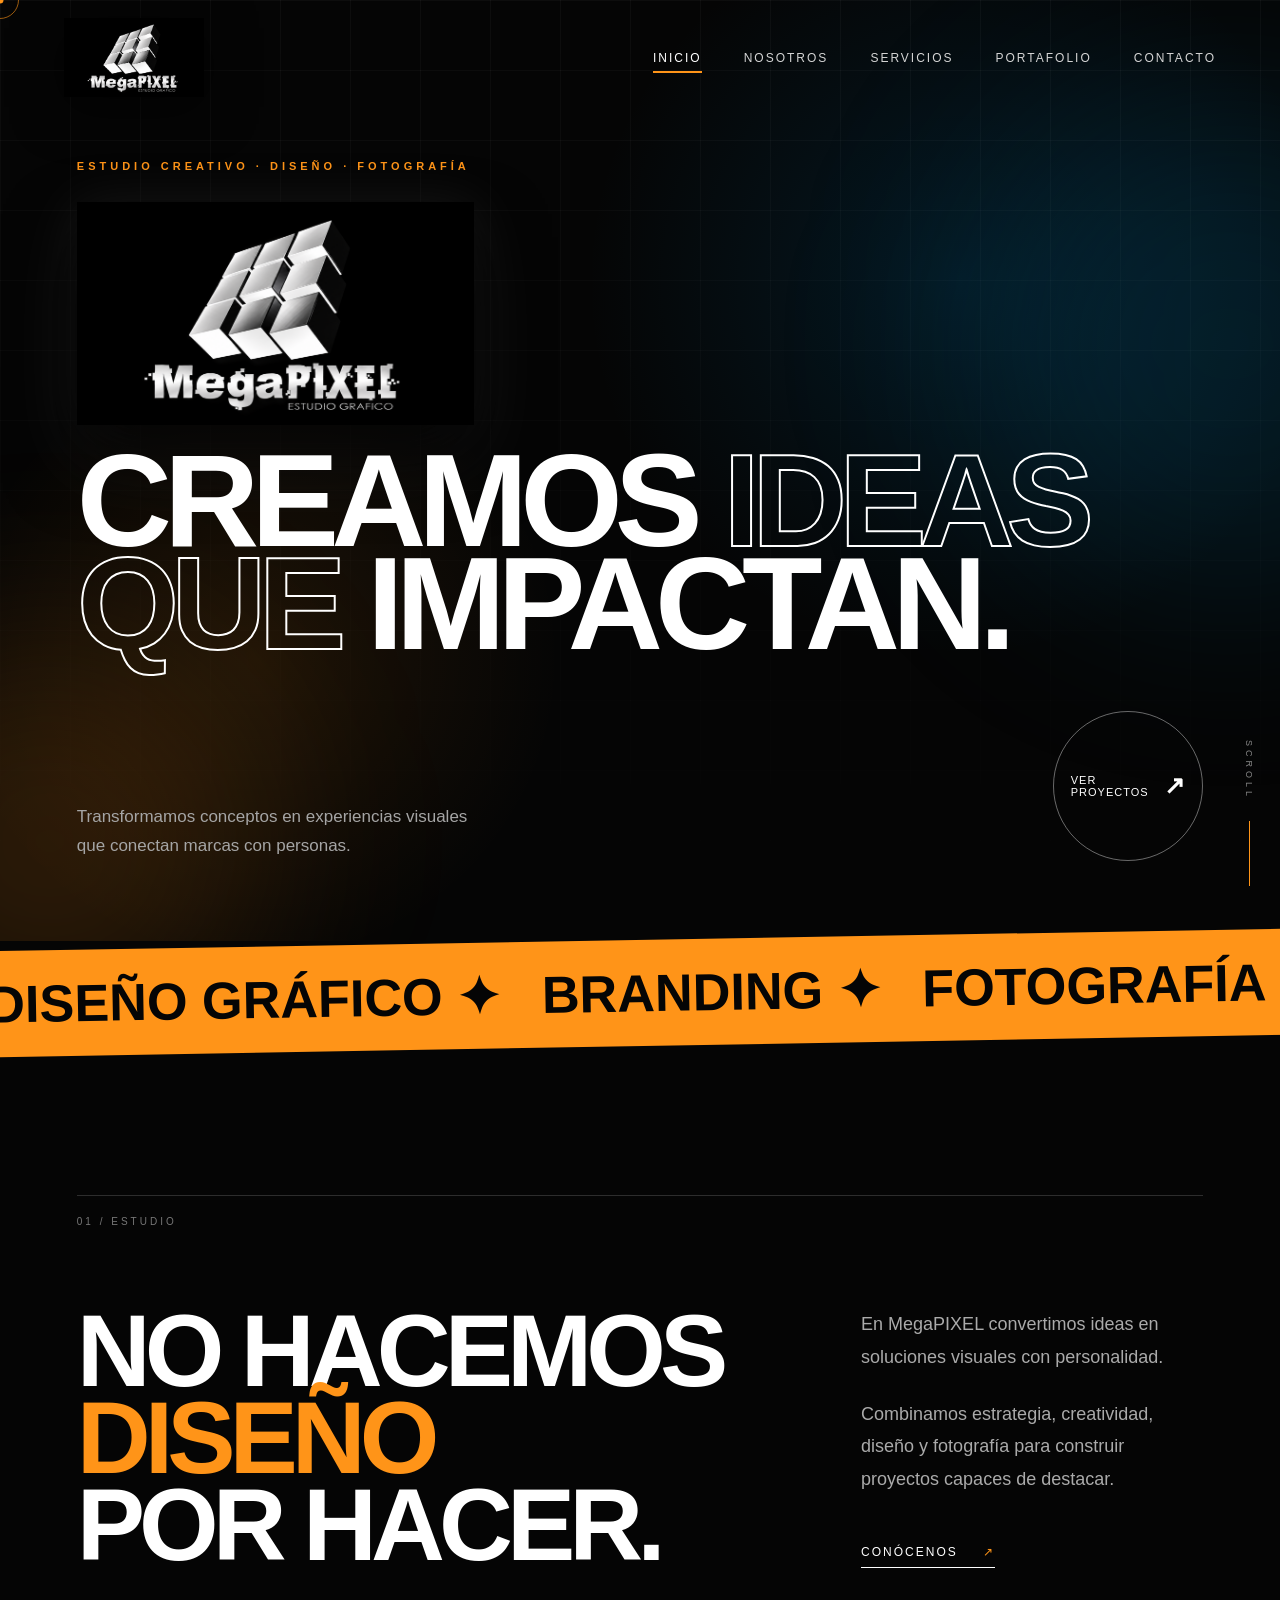
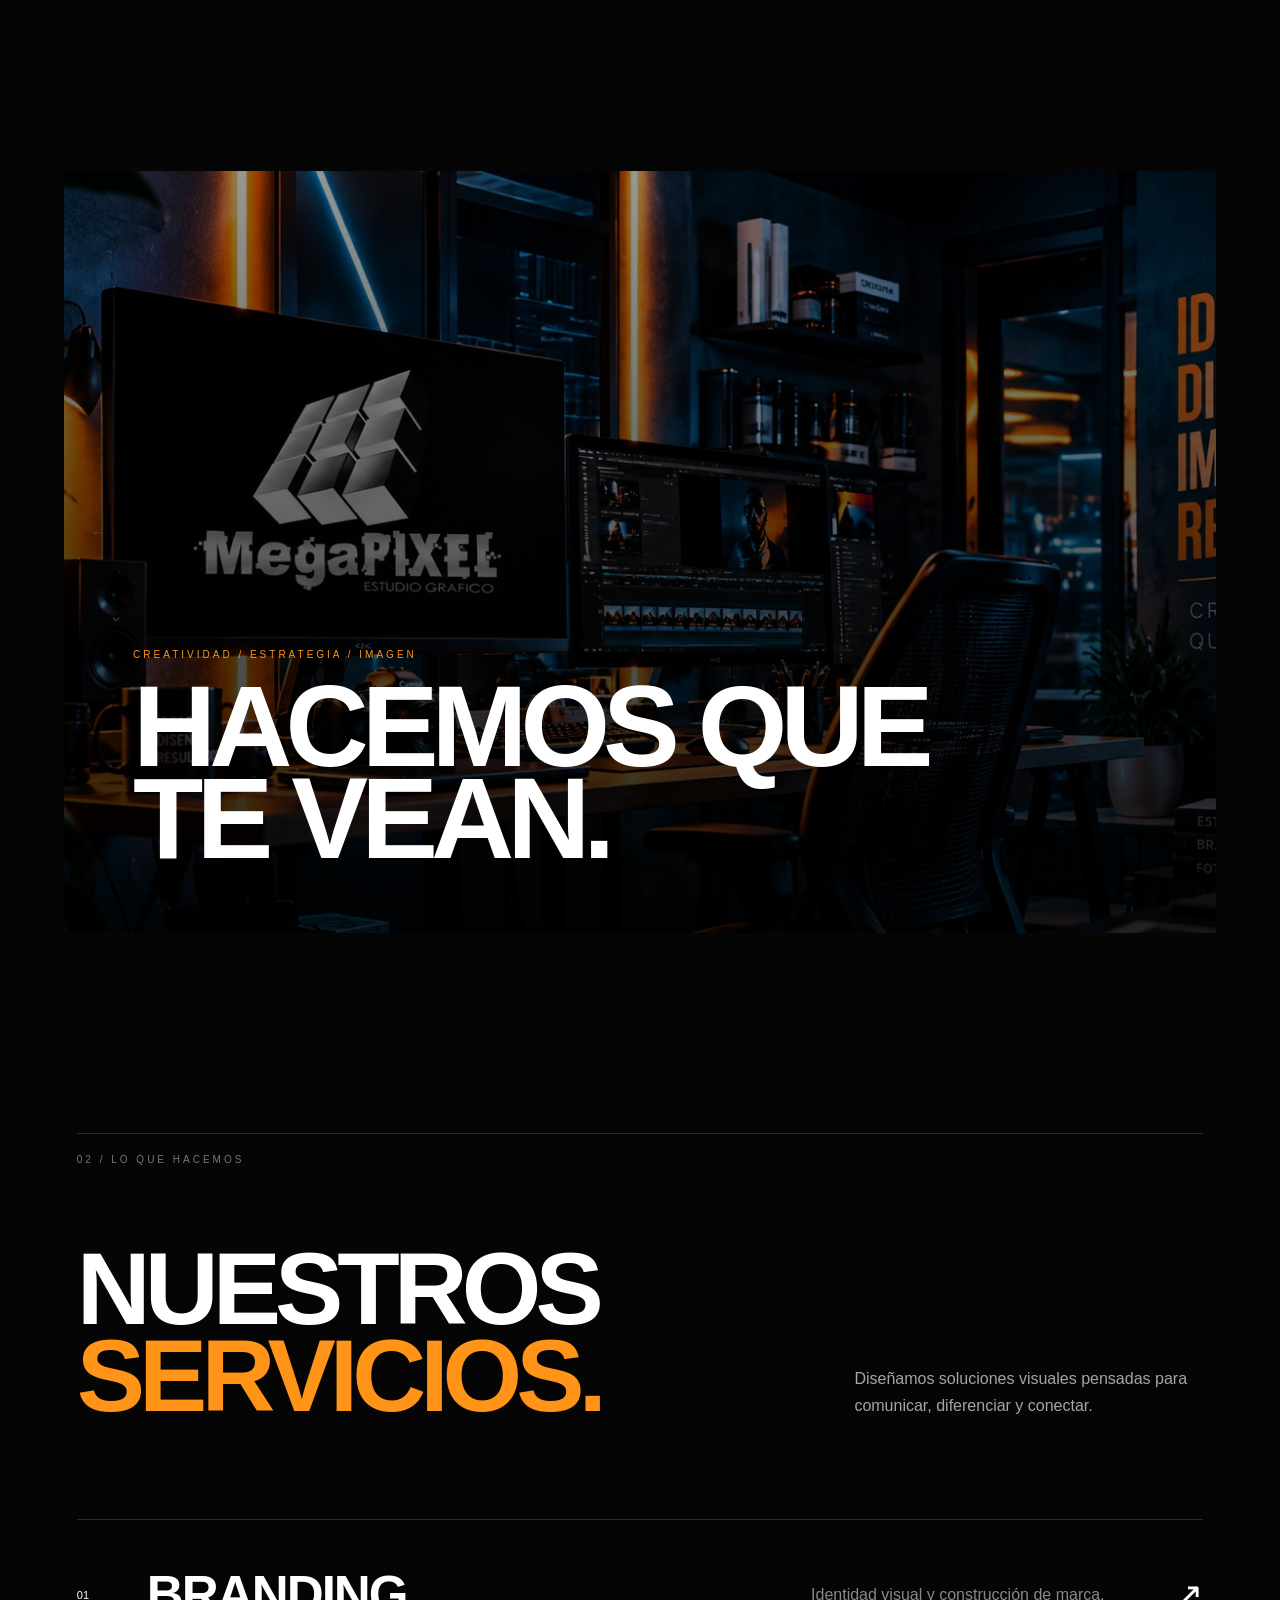
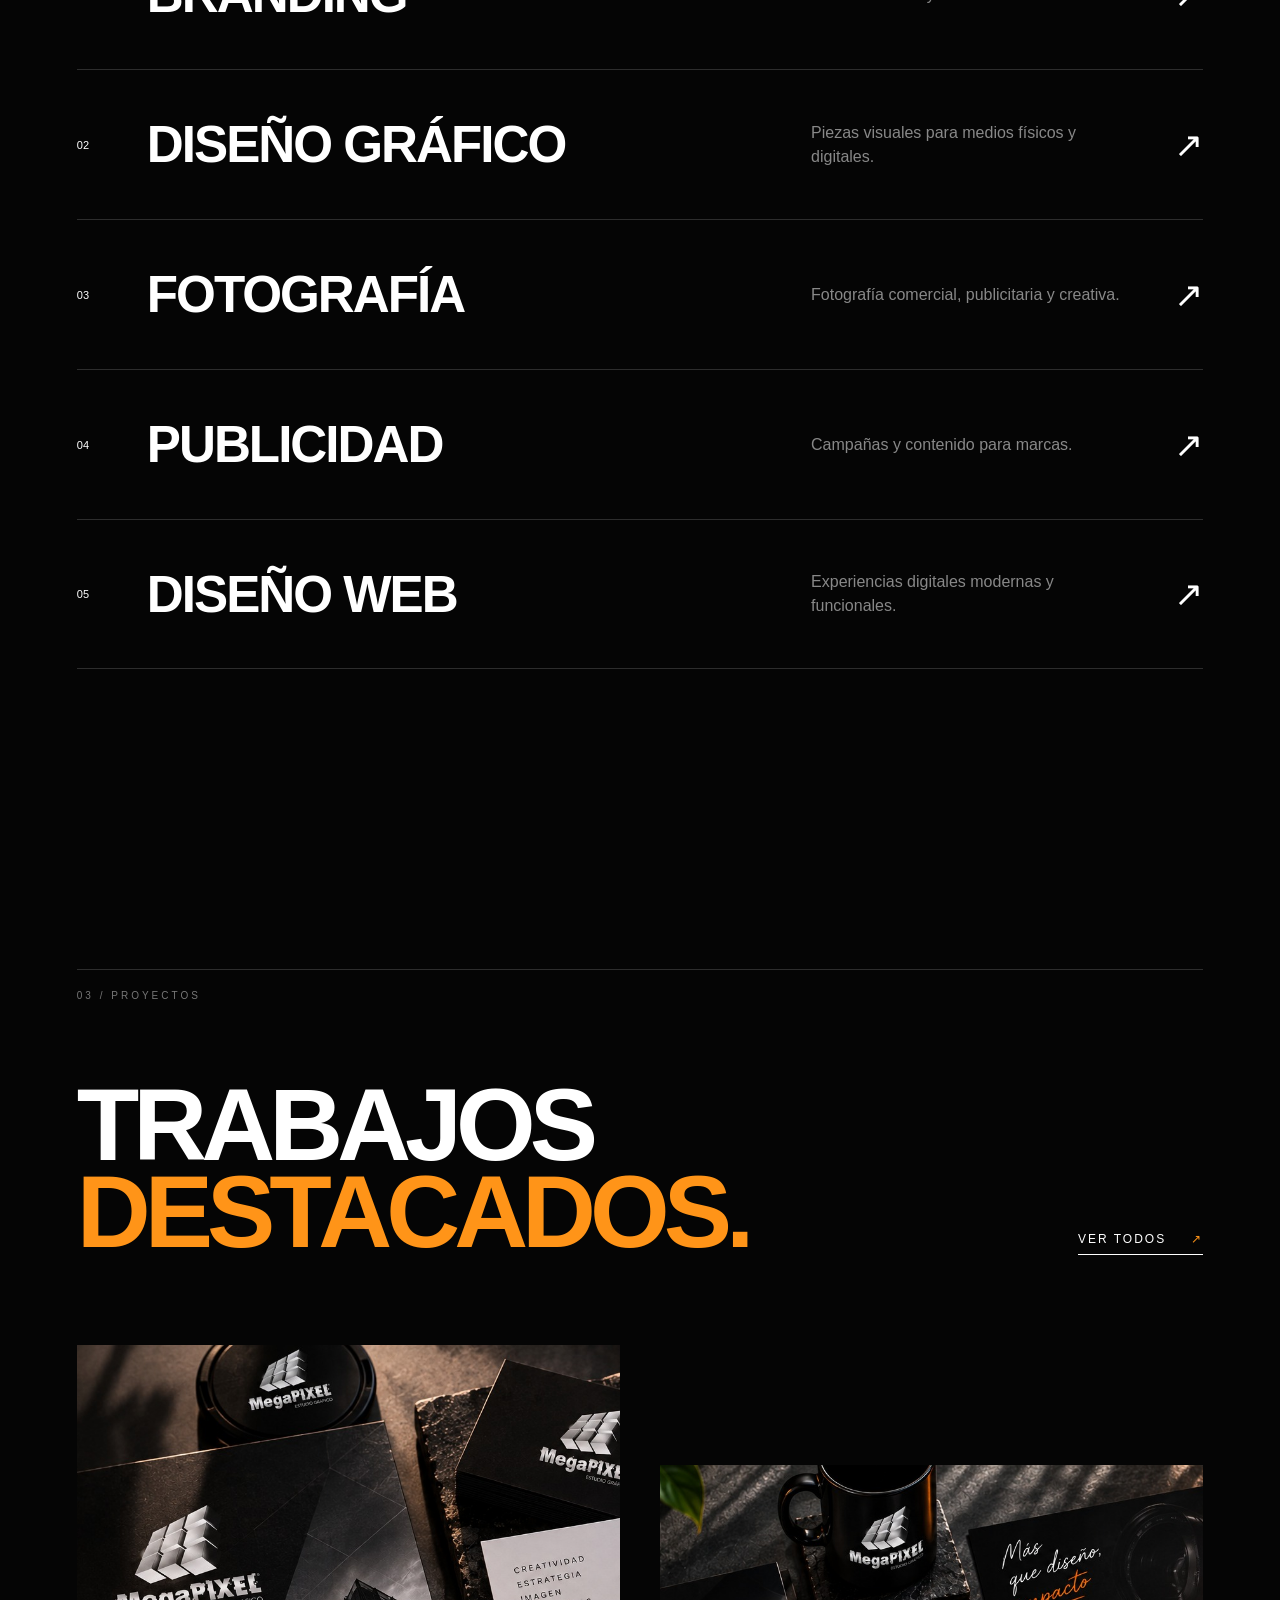
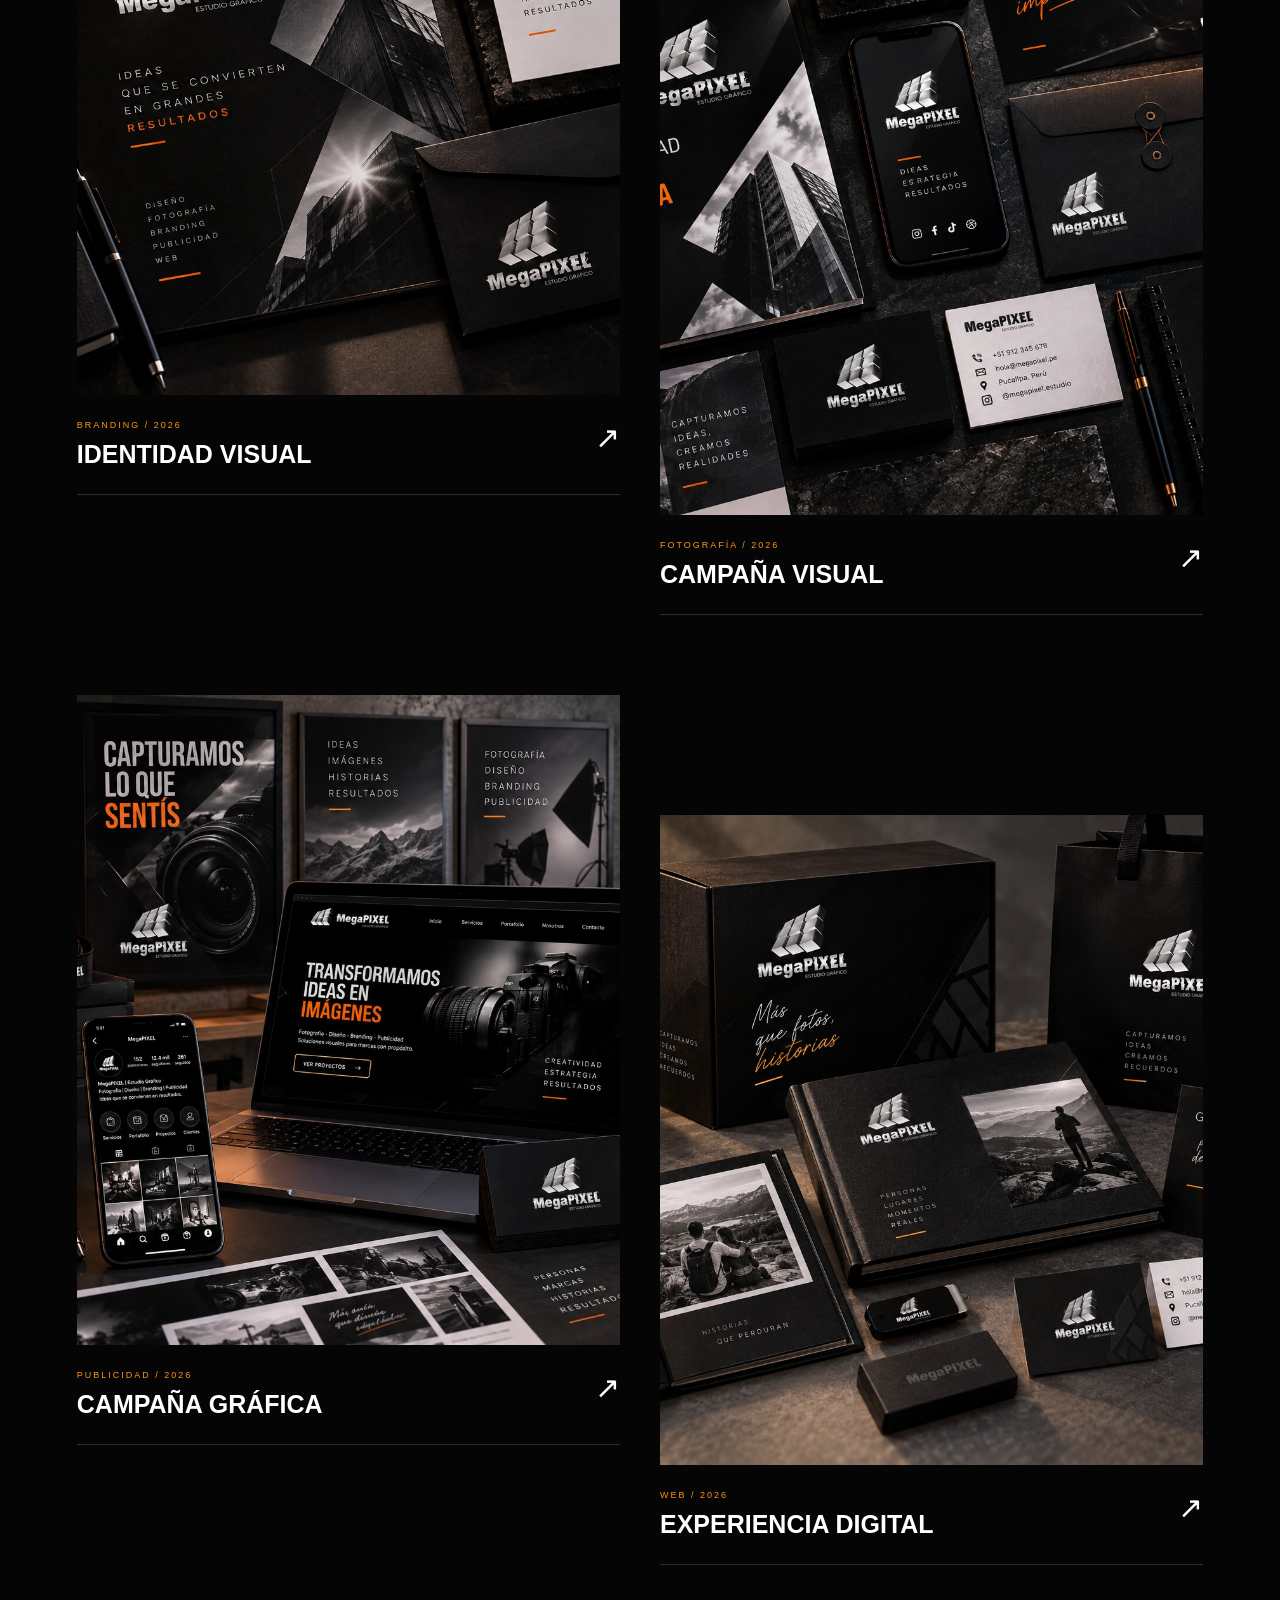
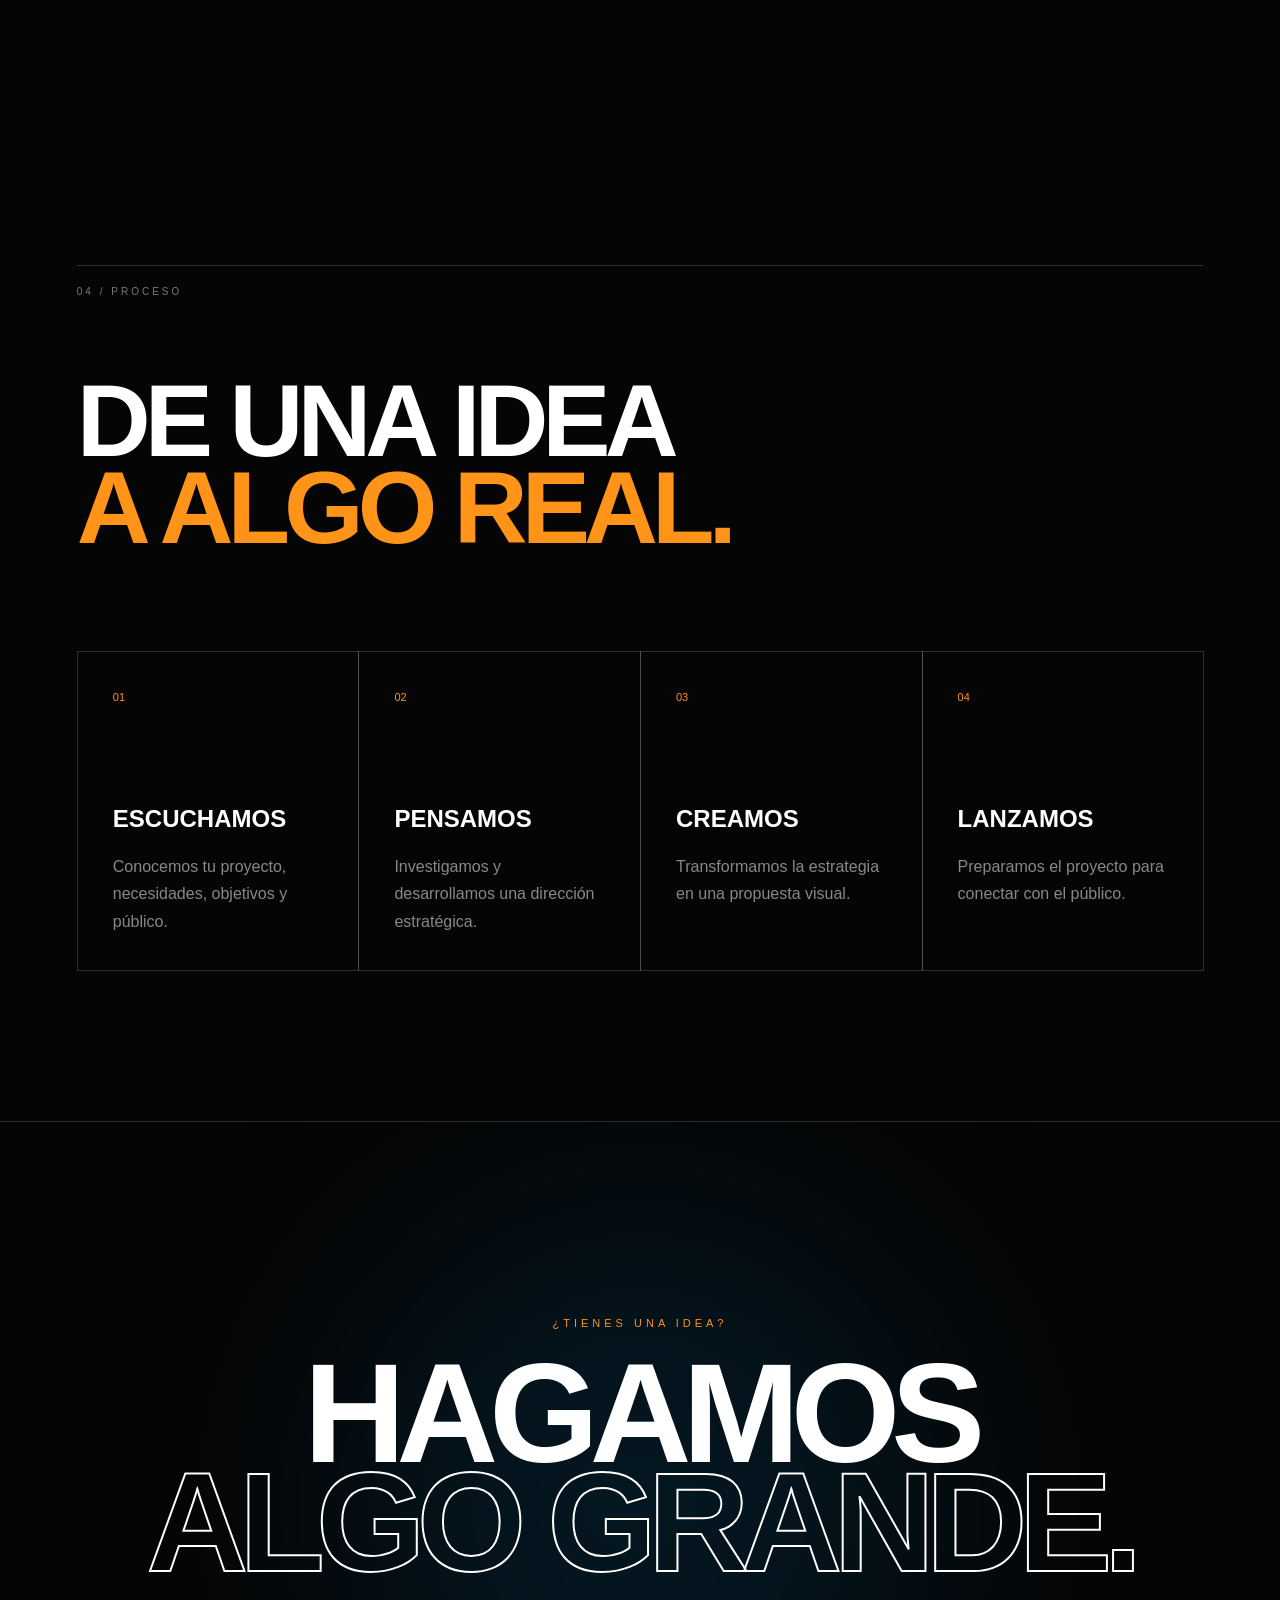
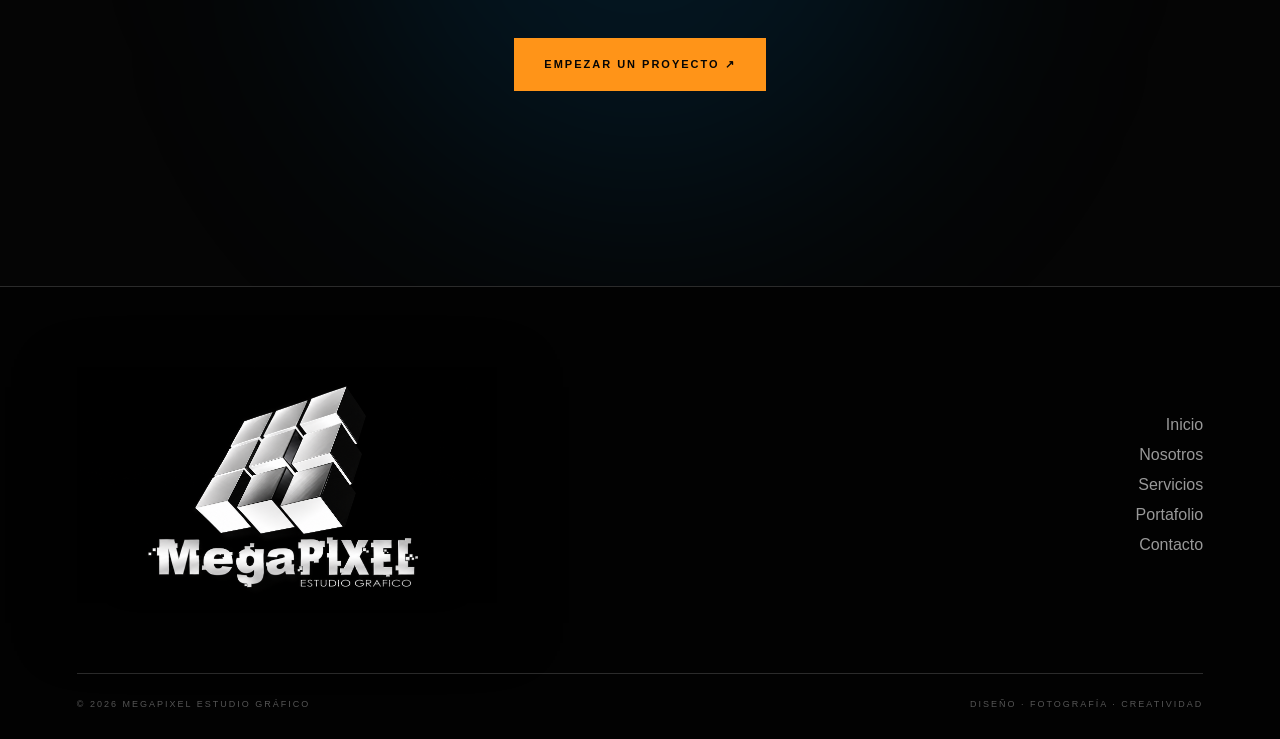
<file: index.html>
<!DOCTYPE html>
<html lang="es">

<head>
    <meta charset="UTF-8">

    <meta name="viewport"
          content="width=device-width, initial-scale=1.0">

    <meta name="description"
          content="MegaPIXEL Estudio Gráfico - Diseño, fotografía, branding y publicidad.">

    <title>MegaPIXEL | Estudio Gráfico</title>

    <link rel="stylesheet" href="style.css">

    <link rel="stylesheet" href="responsive.css">

</head>
<body>

    <!-- ==============================
         CURSOR PERSONALIZADO
    =============================== -->

    <div class="cursor"></div>
    <div class="cursor-follow"></div>


    <!-- ==============================
         HEADER
    =============================== -->

    <header class="header" id="header">

        <a href="index.html" class="header-logo">
            <img
                src="img/logo-megapixel.png"
                alt="MegaPIXEL Estudio Gráfico">
        </a>

        <nav class="nav" id="nav">

            <a href="index.html" class="active">Inicio</a>
            <a href="nosotros.html">Nosotros</a>
            <a href="servicios.html">Servicios</a>
            <a href="portafolio.html">Portafolio</a>
            <a href="contacto.html">Contacto</a>

        </nav>

        <button
            class="menu-btn"
            id="menuBtn"
            aria-label="Abrir menú">

            <span></span>
            <span></span>

        </button>

    </header>


    <!-- ==============================
         HERO
    =============================== -->

    <main>

        <section class="hero">

            <div class="hero-glow glow-orange"></div>
            <div class="hero-glow glow-blue"></div>

            <div class="hero-grid"></div>

            <div class="hero-content">

                <p class="eyebrow reveal">
                    ESTUDIO CREATIVO · DISEÑO · FOTOGRAFÍA
                </p>

                <div class="hero-logo reveal">

                    <img
                        src="img/logo-megapixel.png"
                        alt="MegaPIXEL">

                </div>

                <h1 class="hero-title reveal">

                    CREAMOS

                    <span>
                        IDEAS QUE
                    </span>

                    IMPACTAN.

                </h1>

                <div class="hero-bottom reveal">

                    <p>
                        Transformamos conceptos en experiencias visuales
                        que conectan marcas con personas.
                    </p>

                    <a
                        href="portafolio.html"
                        class="circle-button">

                        <span>
                            VER<br>
                            PROYECTOS
                        </span>

                        <strong>↗</strong>

                    </a>

                </div>

            </div>

            <div class="scroll-text">
                SCROLL
                <span></span>
            </div>

        </section>


        <!-- ==============================
             MARQUESINA
        =============================== -->

        <section class="marquee">

            <div class="marquee-track">

                <span>DISEÑO GRÁFICO ✦</span>
                <span>BRANDING ✦</span>
                <span>FOTOGRAFÍA ✦</span>
                <span>PUBLICIDAD ✦</span>
                <span>DISEÑO WEB ✦</span>

                <span>DISEÑO GRÁFICO ✦</span>
                <span>BRANDING ✦</span>
                <span>FOTOGRAFÍA ✦</span>
                <span>PUBLICIDAD ✦</span>
                <span>DISEÑO WEB ✦</span>

            </div>

        </section>


        <!-- ==============================
             PRESENTACIÓN
        =============================== -->

        <section class="intro section">

            <div class="section-number reveal">
                01 / ESTUDIO
            </div>

            <div class="intro-grid">

                <h2 class="big-heading reveal">

                    NO HACEMOS

                    <span>
                        DISEÑO
                    </span>

                    POR HACER.

                </h2>

                <div class="intro-copy reveal">

                    <p>
                        En MegaPIXEL convertimos ideas en soluciones
                        visuales con personalidad.
                    </p>

                    <p>
                        Combinamos estrategia, creatividad, diseño y
                        fotografía para construir proyectos capaces
                        de destacar.
                    </p>

                    <a
                        href="nosotros.html"
                        class="text-link">

                        CONÓCENOS
                        <span>↗</span>

                    </a>

                </div>

            </div>

        </section>


        <!-- ==============================
             IMAGEN GRANDE
        =============================== -->

        <section class="feature-image reveal">

            <img
                src="img/hero.hero.jpg"
                alt="MegaPIXEL Estudio Creativo">

            <div class="feature-overlay">

                <p>
                    CREATIVIDAD / ESTRATEGIA / IMAGEN
                </p>

                <h2>
                    HACEMOS QUE
                    <br>
                    TE VEAN.
                </h2>

            </div>

        </section>


        <!-- ==============================
             SERVICIOS
        =============================== -->

        <section class="services section">

            <div class="section-number reveal">
                02 / LO QUE HACEMOS
            </div>

            <div class="services-heading">

                <h2 class="big-heading reveal">
                    NUESTROS
                    <span>SERVICIOS.</span>
                </h2>

                <p class="reveal">
                    Diseñamos soluciones visuales pensadas
                    para comunicar, diferenciar y conectar.
                </p>

            </div>


            <div class="service-list">

                <a
                    href="servicios.html"
                    class="service-row reveal">

                    <span class="service-number">
                        01
                    </span>

                    <h3>
                        BRANDING
                    </h3>

                    <p>
                        Identidad visual y construcción de marca.
                    </p>

                    <span class="arrow">
                        ↗
                    </span>

                </a>


                <a
                    href="servicios.html"
                    class="service-row reveal">

                    <span class="service-number">
                        02
                    </span>

                    <h3>
                        DISEÑO GRÁFICO
                    </h3>

                    <p>
                        Piezas visuales para medios físicos y digitales.
                    </p>

                    <span class="arrow">
                        ↗
                    </span>

                </a>


                <a
                    href="servicios.html"
                    class="service-row reveal">

                    <span class="service-number">
                        03
                    </span>

                    <h3>
                        FOTOGRAFÍA
                    </h3>

                    <p>
                        Fotografía comercial, publicitaria y creativa.
                    </p>

                    <span class="arrow">
                        ↗
                    </span>

                </a>


                <a
                    href="servicios.html"
                    class="service-row reveal">

                    <span class="service-number">
                        04
                    </span>

                    <h3>
                        PUBLICIDAD
                    </h3>

                    <p>
                        Campañas y contenido para marcas.
                    </p>

                    <span class="arrow">
                        ↗
                    </span>

                </a>


                <a
                    href="servicios.html"
                    class="service-row reveal">

                    <span class="service-number">
                        05
                    </span>

                    <h3>
                        DISEÑO WEB
                    </h3>

                    <p>
                        Experiencias digitales modernas y funcionales.
                    </p>

                    <span class="arrow">
                        ↗
                    </span>

                </a>

            </div>

        </section>


        <!-- ==============================
             PORTAFOLIO
        =============================== -->

        <section class="projects section">

            <div class="section-number reveal">
                03 / PROYECTOS
            </div>

            <div class="projects-header">

                <h2 class="big-heading reveal">

                    TRABAJOS

                    <span>
                        DESTACADOS.
                    </span>

                </h2>

                <a
                    href="portafolio.html"
                    class="text-link reveal">

                    VER TODOS
                    <span>↗</span>

                </a>

            </div>


            <div class="project-grid">

                <article class="project-card reveal">

                    <a href="portafolio.html">

                        <div class="project-image">

                            <img
                                src="img/portafolio.proyecto-01.jpg"
                                alt="Proyecto de branding">

                        </div>

                        <div class="project-info">

                            <div>
                                <p>BRANDING / 2026</p>
                                <h3>IDENTIDAD VISUAL</h3>
                            </div>

                            <span>↗</span>

                        </div>

                    </a>

                </article>


                <article class="project-card project-down reveal">

                    <a href="portafolio.html">

                        <div class="project-image">

                            <img
                                src="img/portafolio.proyecto-02.jpg"
                                alt="Proyecto fotográfico">

                        </div>

                        <div class="project-info">

                            <div>
                                <p>FOTOGRAFÍA / 2026</p>
                                <h3>CAMPAÑA VISUAL</h3>
                            </div>

                            <span>↗</span>

                        </div>

                    </a>

                </article>


                <article class="project-card reveal">

                    <a href="portafolio.html">

                        <div class="project-image">

                            <img
                                src="img/portafolio.proyecto-03.jpg"
                                alt="Diseño publicitario">

                        </div>

                        <div class="project-info">

                            <div>
                                <p>PUBLICIDAD / 2026</p>
                                <h3>CAMPAÑA GRÁFICA</h3>
                            </div>

                            <span>↗</span>

                        </div>

                    </a>

                </article>


                <article class="project-card project-down reveal">

                    <a href="portafolio.html">

                        <div class="project-image">

                            <img
                                src="img/portafolio.proyecto-04.jpg"
                                alt="Diseño web">

                        </div>

                        <div class="project-info">

                            <div>
                                <p>WEB / 2026</p>
                                <h3>EXPERIENCIA DIGITAL</h3>
                            </div>

                            <span>↗</span>

                        </div>

                    </a>

                </article>

            </div>

        </section>


        <!-- ==============================
             PROCESO
        =============================== -->

        <section class="process section">

            <div class="section-number reveal">
                04 / PROCESO
            </div>

            <h2 class="big-heading reveal">

                DE UNA IDEA

                <span>
                    A ALGO REAL.
                </span>

            </h2>


            <div class="process-grid">

                <article class="process-item reveal">

                    <span>01</span>

                    <h3>
                        ESCUCHAMOS
                    </h3>

                    <p>
                        Conocemos tu proyecto, necesidades,
                        objetivos y público.
                    </p>

                </article>


                <article class="process-item reveal">

                    <span>02</span>

                    <h3>
                        PENSAMOS
                    </h3>

                    <p>
                        Investigamos y desarrollamos una
                        dirección estratégica.
                    </p>

                </article>


                <article class="process-item reveal">

                    <span>03</span>

                    <h3>
                        CREAMOS
                    </h3>

                    <p>
                        Transformamos la estrategia en una
                        propuesta visual.
                    </p>

                </article>


                <article class="process-item reveal">

                    <span>04</span>

                    <h3>
                        LANZAMOS
                    </h3>

                    <p>
                        Preparamos el proyecto para conectar
                        con el público.
                    </p>

                </article>

            </div>

        </section>


        <!-- ==============================
             CTA
        =============================== -->

        <section class="cta">

            <div class="cta-glow"></div>

            <p class="reveal">
                ¿TIENES UNA IDEA?
            </p>

            <h2 class="reveal">

                HAGAMOS

                <span>
                    ALGO GRANDE.
                </span>

            </h2>

            <a
                href="contacto.html"
                class="cta-button reveal">

                EMPEZAR UN PROYECTO
                <span>↗</span>

            </a>

        </section>

    </main>


    <!-- ==============================
         FOOTER
    =============================== -->

    <footer class="footer">

        <div class="footer-top">

            <a
                href="index.html"
                class="footer-logo">

                <img
                    src="img/logo-megapixel.png"
                    alt="MegaPIXEL">

            </a>


            <div class="footer-menu">

                <a href="index.html">
                    Inicio
                </a>

                <a href="nosotros.html">
                    Nosotros
                </a>

                <a href="servicios.html">
                    Servicios
                </a>

                <a href="portafolio.html">
                    Portafolio
                </a>

                <a href="contacto.html">
                    Contacto
                </a>

            </div>

        </div>


        <div class="footer-bottom">

            <p>
                © 2026 MEGAPIXEL ESTUDIO GRÁFICO
            </p>

            <p>
                DISEÑO · FOTOGRAFÍA · CREATIVIDAD
            </p>

        </div>

    </footer>


    <script src="js.script.js"></script>

</body>

</html>
</file>
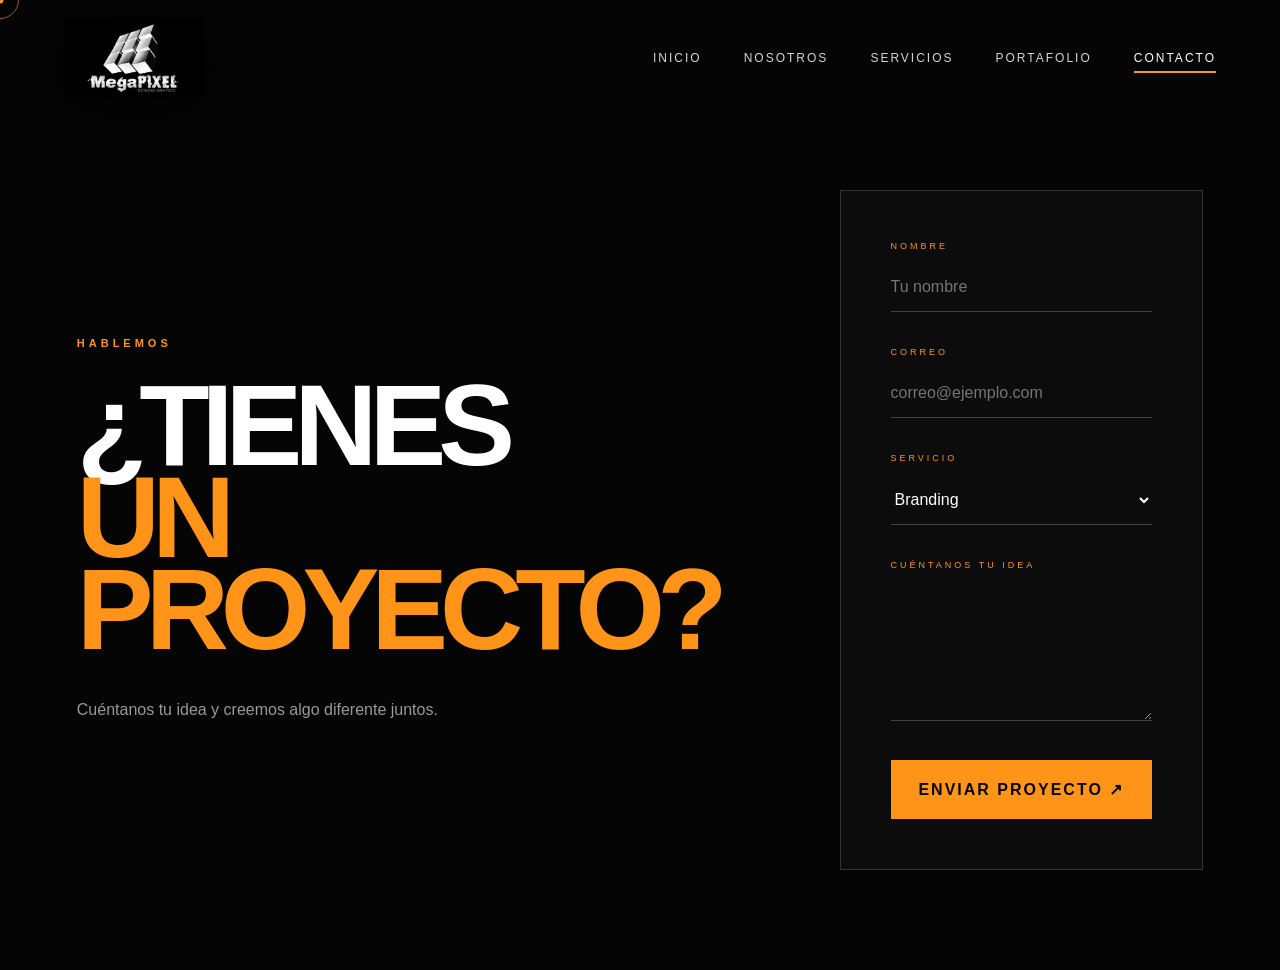
<file: contacto.html>
<!DOCTYPE html>

<html lang="es">

<head>

    <meta charset="UTF-8">

    <meta
        name="viewport"
        content="width=device-width, initial-scale=1.0">

    <title>
        Contacto | MegaPIXEL
    </title>

    <link rel="stylesheet"  href="style.css">

    <link rel="stylesheet" href="responsive.css">

</head>


<body>

    <div class="cursor"></div>
    <div class="cursor-follow"></div>


    <header class="header">

        <a
            href="index.html"
            class="header-logo">

            <img
                src="img/logo-megapixel.png"
                alt="MegaPIXEL">

        </a>


        <nav
            class="nav"
            id="nav">

            <a href="index.html">
                Inicio
            </a>

            <a href="nosotros.html">
                Nosotros
            </a>

            <a href="servicios.html">
                Servicios
            </a>

            <a href="portafolio.html">
                Portafolio
            </a>

            <a
                href="contacto.html"
                class="active">
                Contacto
            </a>

        </nav>


        <button
            class="menu-btn"
            id="menuBtn">

            <span></span>
            <span></span>

        </button>

    </header>


    <main>

        <section class="contact-page">

            <div class="contact-title">

                <p class="eyebrow reveal">
                    HABLEMOS
                </p>

                <h1 class="reveal">

                    ¿TIENES

                    <span>
                        UN PROYECTO?
                    </span>

                </h1>

                <p class="reveal">

                    Cuéntanos tu idea y creemos
                    algo diferente juntos.

                </p>

            </div>


            <form
                class="contact-form reveal"
                id="contactForm">


                <div class="input-group">

                    <label for="nombre">
                        NOMBRE
                    </label>

                    <input
                        type="text"
                        id="nombre"
                        placeholder="Tu nombre"
                        required>

                </div>


                <div class="input-group">

                    <label for="email">
                        CORREO
                    </label>

                    <input
                        type="email"
                        id="email"
                        placeholder="correo@ejemplo.com"
                        required>

                </div>


                <div class="input-group">

                    <label for="servicio">
                        SERVICIO
                    </label>

                    <select id="servicio">

                        <option>
                            Branding
                        </option>

                        <option>
                            Diseño gráfico
                        </option>

                        <option>
                            Fotografía
                        </option>

                        <option>
                            Publicidad
                        </option>

                        <option>
                            Diseño web
                        </option>

                    </select>

                </div>


                <div class="input-group">

                    <label for="mensaje">
                        CUÉNTANOS TU IDEA
                    </label>

                    <textarea
                        id="mensaje"
                        rows="6"
                        placeholder="Escribe sobre tu proyecto..."
                        required>
                    </textarea>

                </div>


                <button
                    type="submit"
                    class="form-button">

                    ENVIAR PROYECTO
                    <span>↗</span>

                </button>

            </form>

        </section>

    </main>


    <script src="js.script.js"></script>

</body>

</html>
</file>
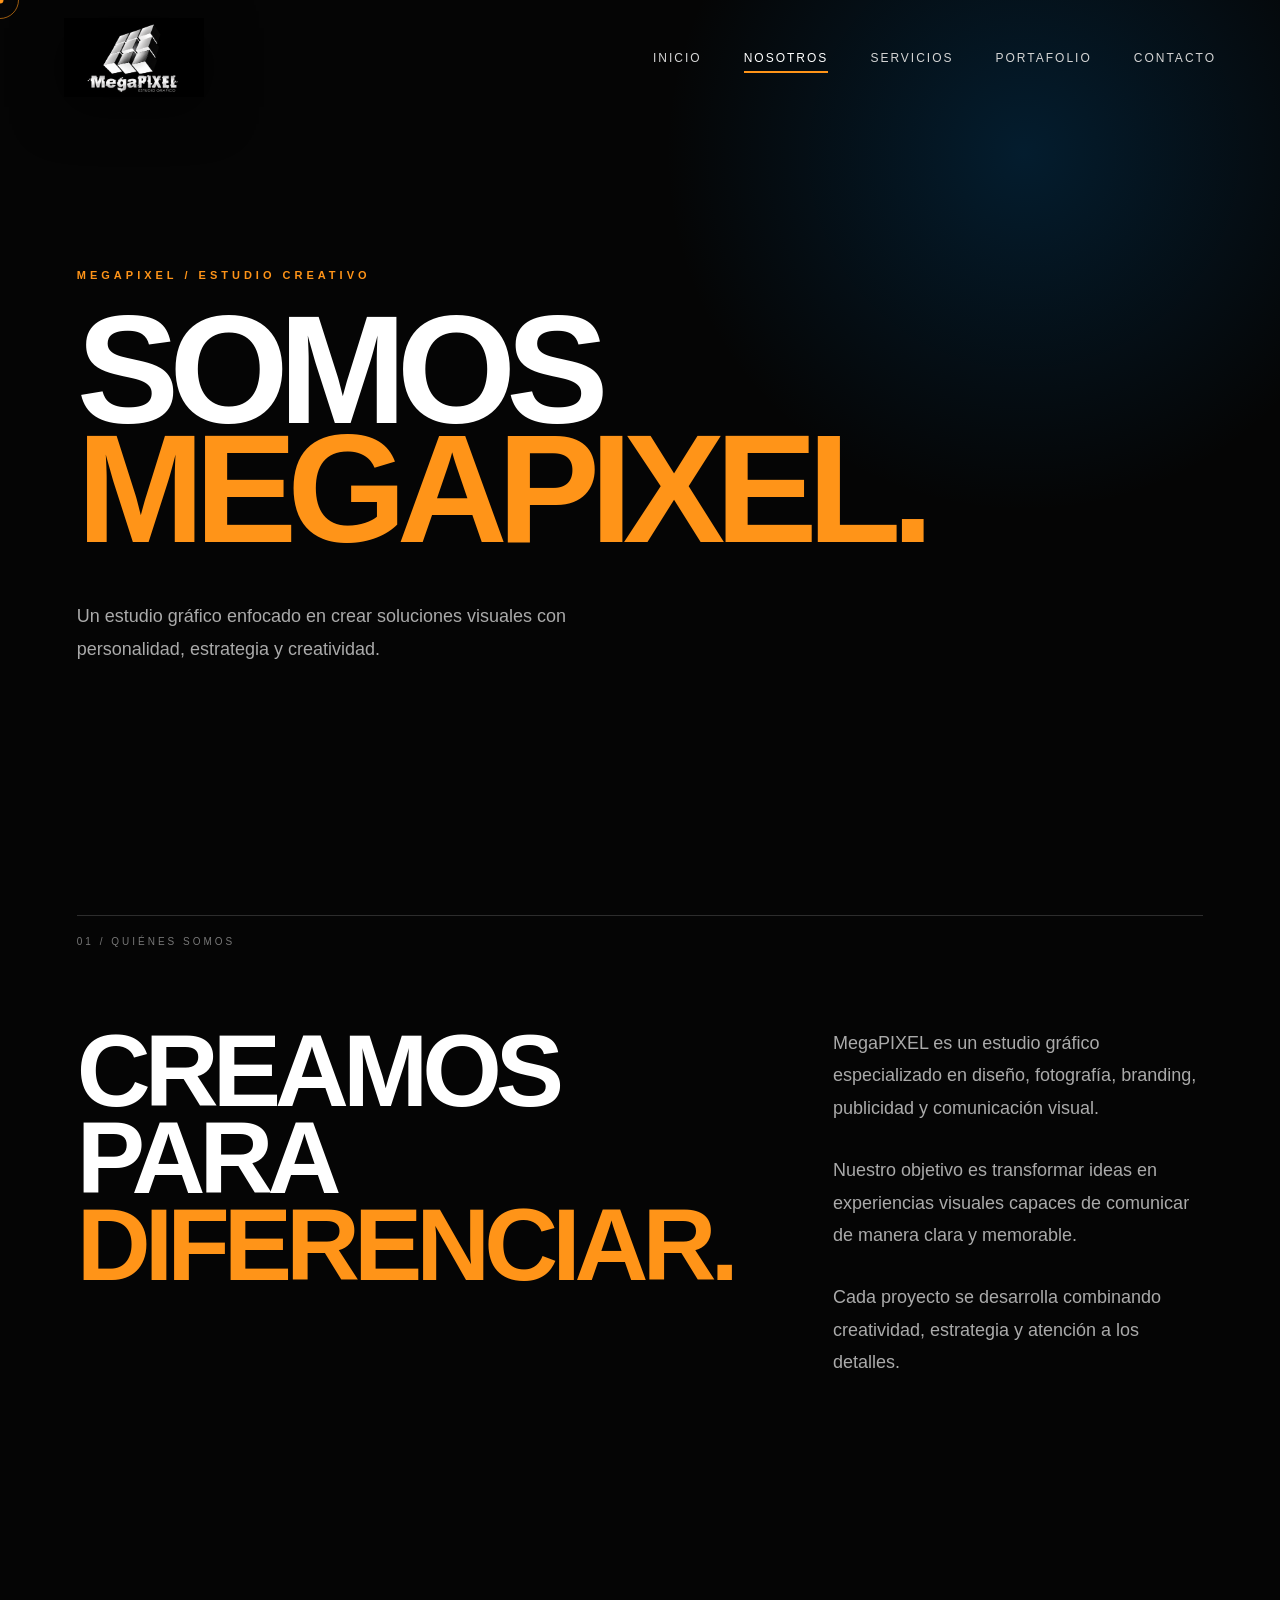
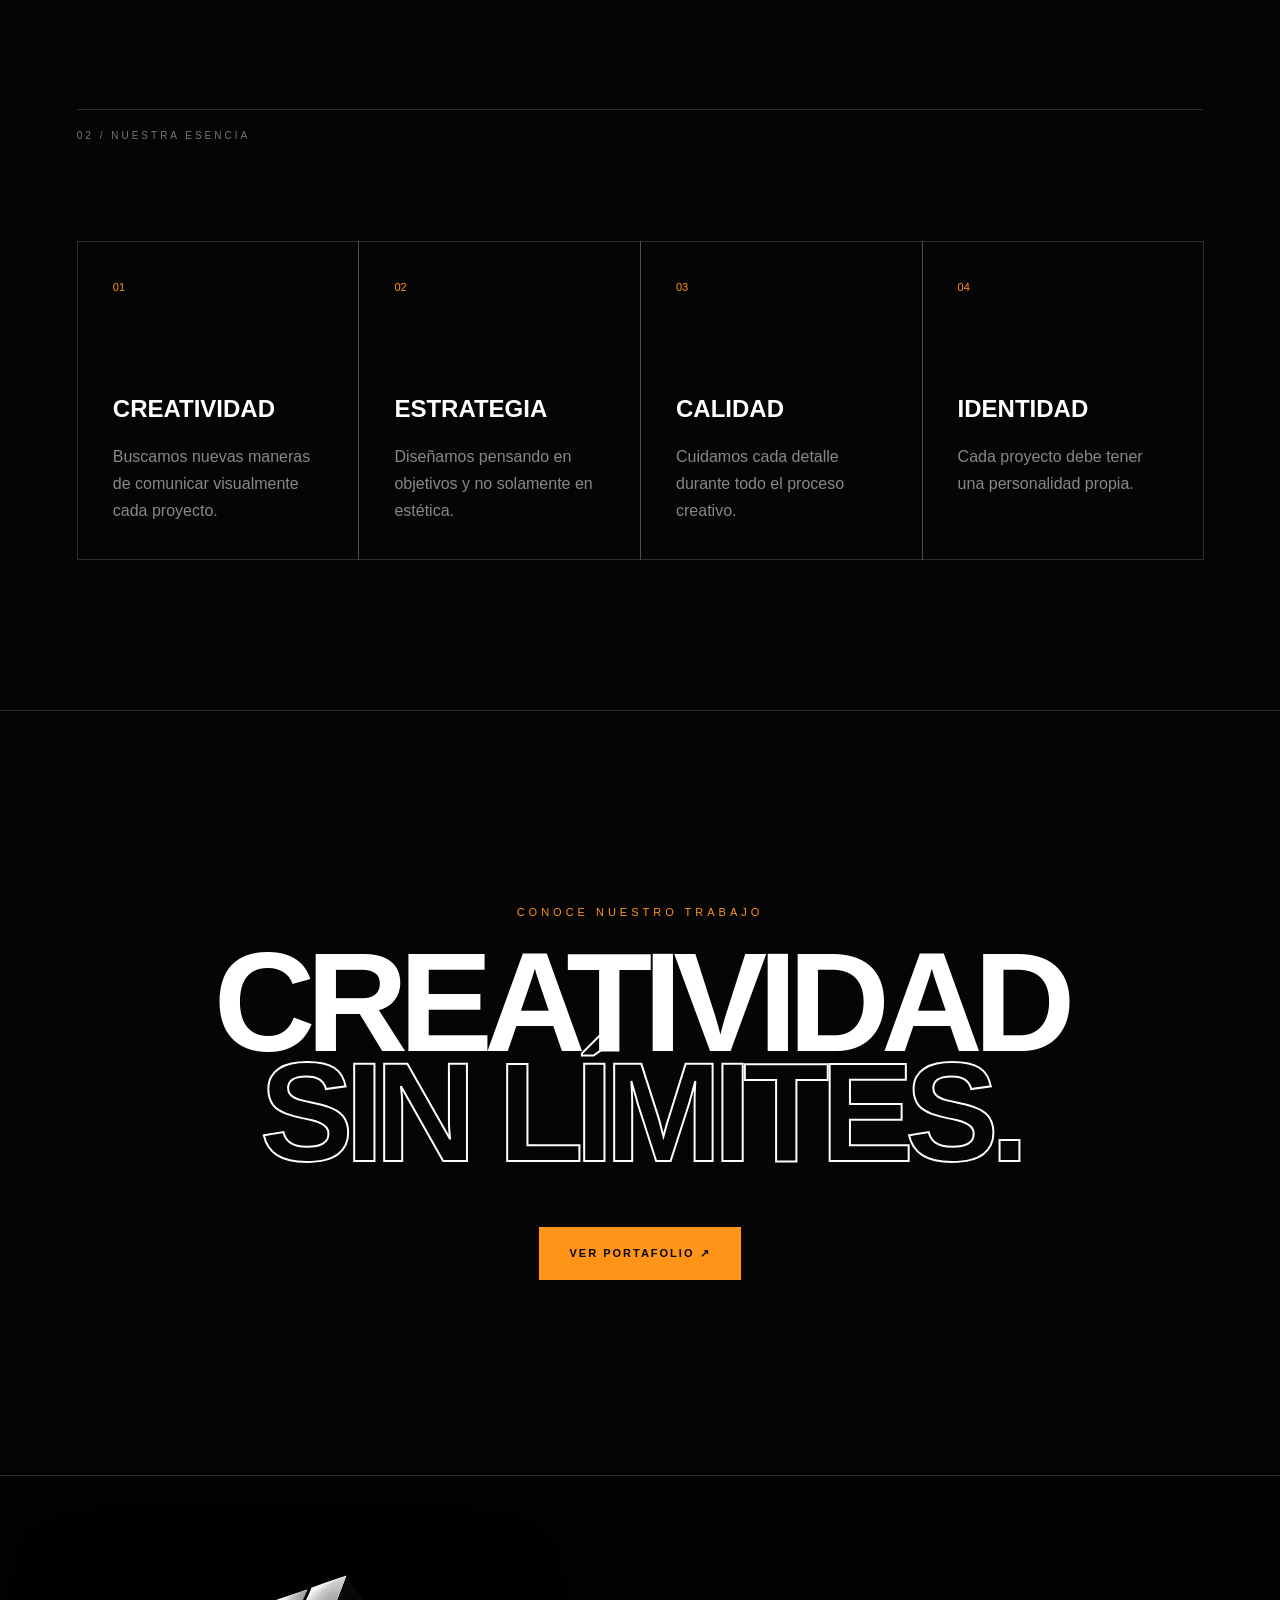
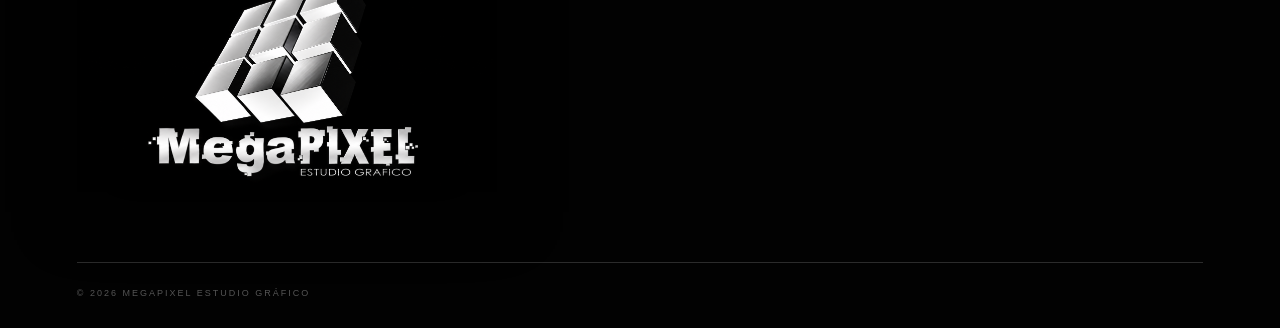
<file: nosotros.html>
<!DOCTYPE html>
<html lang="es">

<head>

    <meta charset="UTF-8">

    <meta
        name="viewport"
        content="width=device-width, initial-scale=1.0">

    <title>
        Nosotros | MegaPIXEL
    </title>

    <link rel="stylesheet" href="style.css">
    <link rel="stylesheet" href="responsive.css">

</head>

<body>

    <div class="cursor"></div>
    <div class="cursor-follow"></div>


    <header class="header">

        <a
            href="index.html"
            class="header-logo">

            <img
                src="img/logo-megapixel.png"
                alt="MegaPIXEL">

        </a>


        <nav class="nav" id="nav">

            <a href="index.html">
                Inicio
            </a>

            <a
                href="nosotros.html"
                class="active">
                Nosotros
            </a>

            <a href="servicios.html">
                Servicios
            </a>

            <a href="portafolio.html">
                Portafolio
            </a>

            <a href="contacto.html">
                Contacto
            </a>

        </nav>


        <button
            class="menu-btn"
            id="menuBtn">

            <span></span>
            <span></span>

        </button>

    </header>


    <main>

        <!-- HERO INTERNO -->

        <section class="page-hero">

            <p class="eyebrow reveal">
                MEGAPIXEL / ESTUDIO CREATIVO
            </p>

            <h1 class="reveal">

                SOMOS

                <span>
                    MEGAPIXEL.
                </span>

            </h1>

            <p class="page-description reveal">

                Un estudio gráfico enfocado en crear
                soluciones visuales con personalidad,
                estrategia y creatividad.

            </p>

        </section>


        <!-- NOSOTROS -->

        <section class="about-section section">

            <div class="section-number reveal">
                01 / QUIÉNES SOMOS
            </div>


            <div class="about-grid">

                <h2 class="big-heading reveal">

                    CREAMOS PARA

                    <span>
                        DIFERENCIAR.
                    </span>

                </h2>


                <div class="about-text reveal">

                    <p>
                        MegaPIXEL es un estudio gráfico
                        especializado en diseño, fotografía,
                        branding, publicidad y comunicación visual.
                    </p>

                    <p>
                        Nuestro objetivo es transformar ideas
                        en experiencias visuales capaces de
                        comunicar de manera clara y memorable.
                    </p>

                    <p>
                        Cada proyecto se desarrolla combinando
                        creatividad, estrategia y atención a
                        los detalles.
                    </p>

                </div>

            </div>

        </section>


        <!-- VALORES -->

        <section class="process section">

            <div class="section-number reveal">
                02 / NUESTRA ESENCIA
            </div>

            <div class="process-grid">

                <article class="process-item reveal">

                    <span>01</span>

                    <h3>
                        CREATIVIDAD
                    </h3>

                    <p>
                        Buscamos nuevas maneras de comunicar
                        visualmente cada proyecto.
                    </p>

                </article>


                <article class="process-item reveal">

                    <span>02</span>

                    <h3>
                        ESTRATEGIA
                    </h3>

                    <p>
                        Diseñamos pensando en objetivos
                        y no solamente en estética.
                    </p>

                </article>


                <article class="process-item reveal">

                    <span>03</span>

                    <h3>
                        CALIDAD
                    </h3>

                    <p>
                        Cuidamos cada detalle durante
                        todo el proceso creativo.
                    </p>

                </article>


                <article class="process-item reveal">

                    <span>04</span>

                    <h3>
                        IDENTIDAD
                    </h3>

                    <p>
                        Cada proyecto debe tener
                        una personalidad propia.
                    </p>

                </article>

            </div>

        </section>


        <section class="cta">

            <p>
                CONOCE NUESTRO TRABAJO
            </p>

            <h2>
                CREATIVIDAD
                <span>SIN LÍMITES.</span>
            </h2>

            <a
                href="portafolio.html"
                class="cta-button">

                VER PORTAFOLIO
                <span>↗</span>

            </a>

        </section>

    </main>


    <footer class="footer">

        <div class="footer-top">

            <a
                href="index.html"
                class="footer-logo">

                <img
                    src="img/logo-megapixel.png"
                    alt="MegaPIXEL">

            </a>

        </div>

        <div class="footer-bottom">

            <p>
                © 2026 MEGAPIXEL ESTUDIO GRÁFICO
            </p>

        </div>

    </footer>


    <script src="js.script.js"></script>

</body>
</html>
</file>
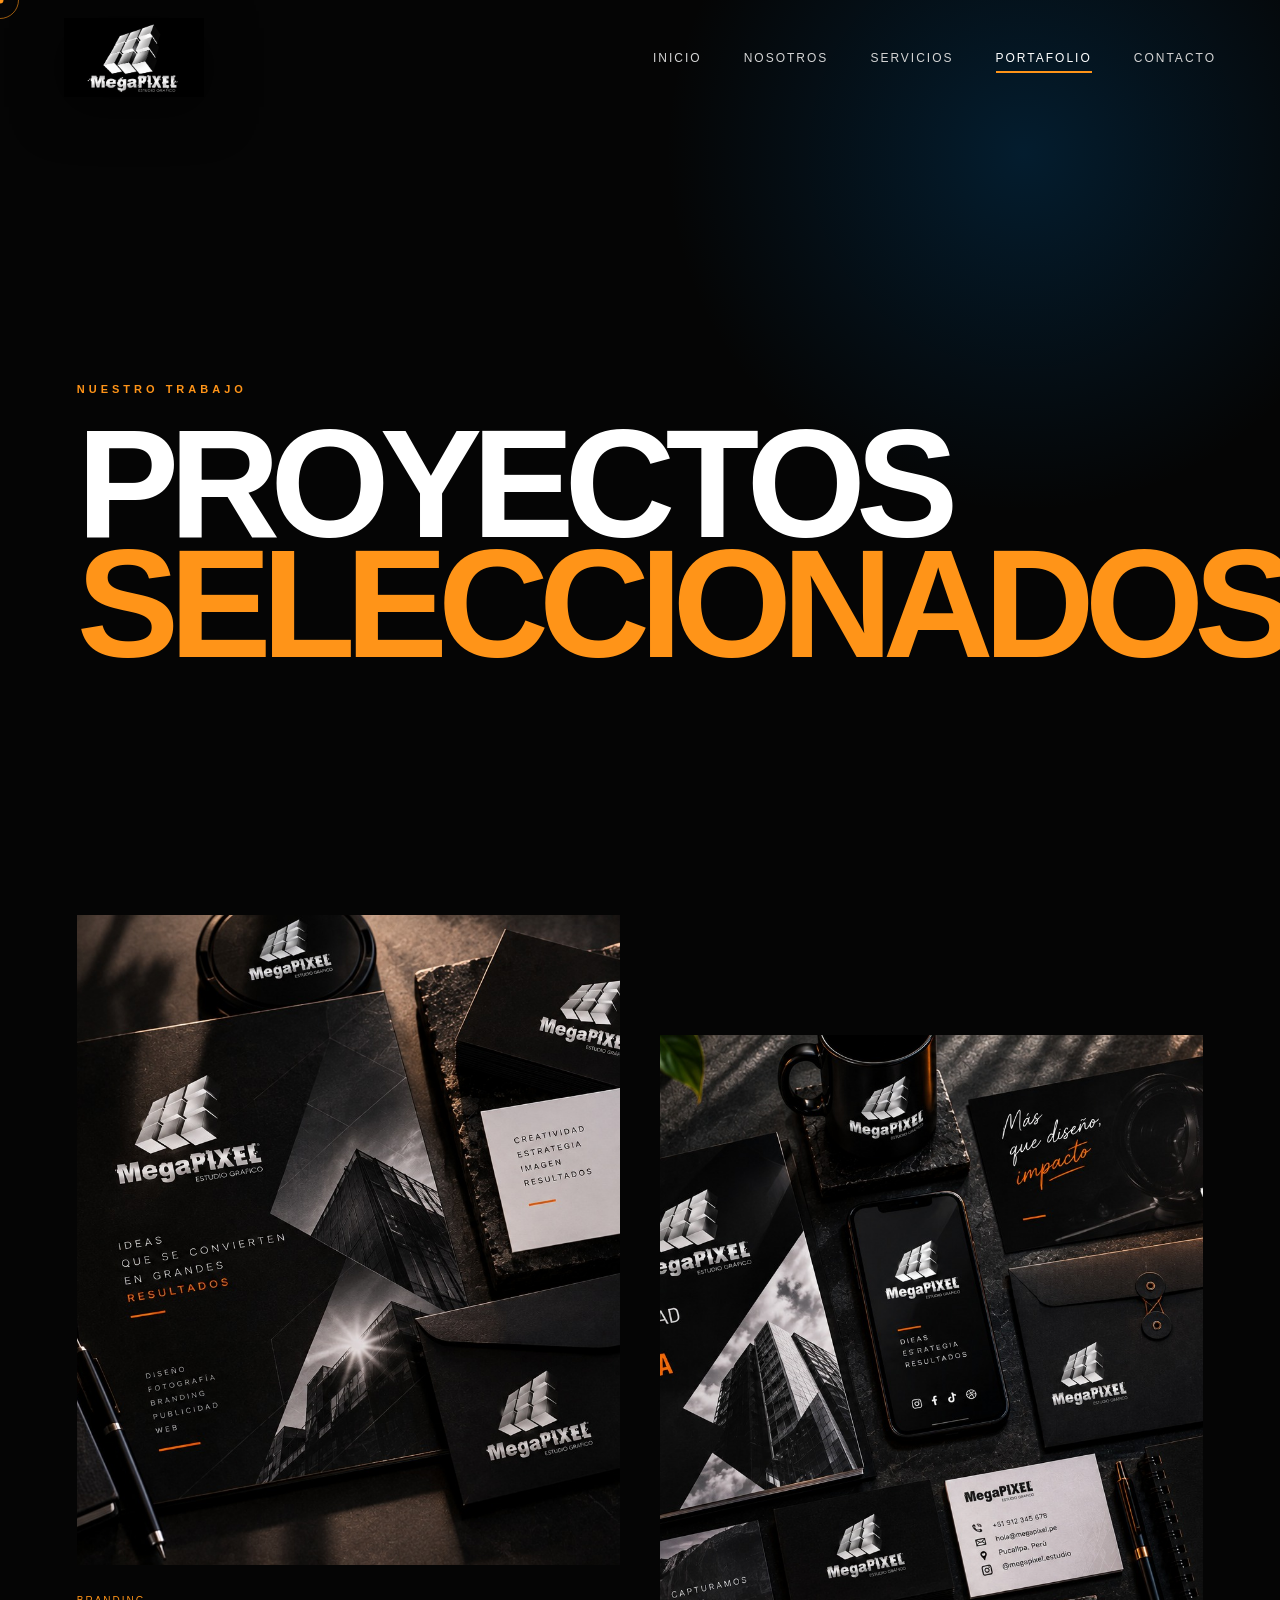
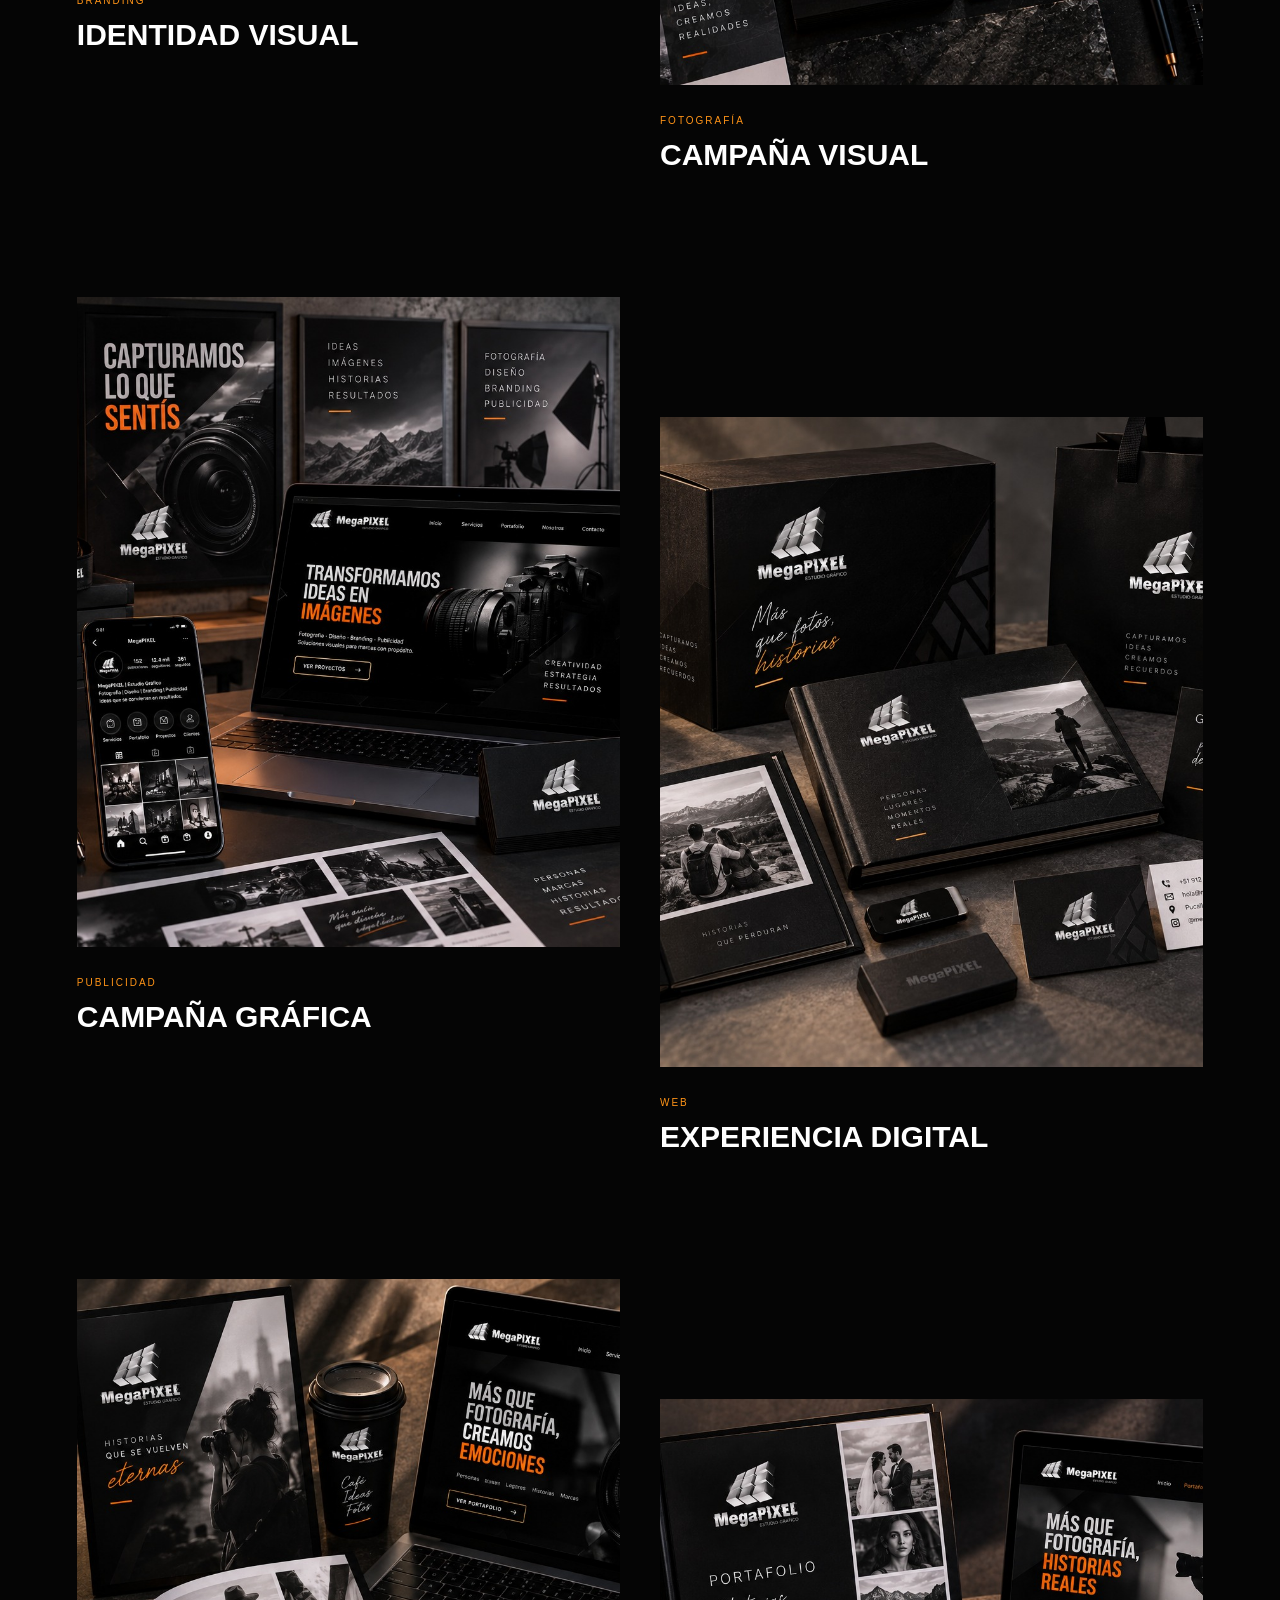
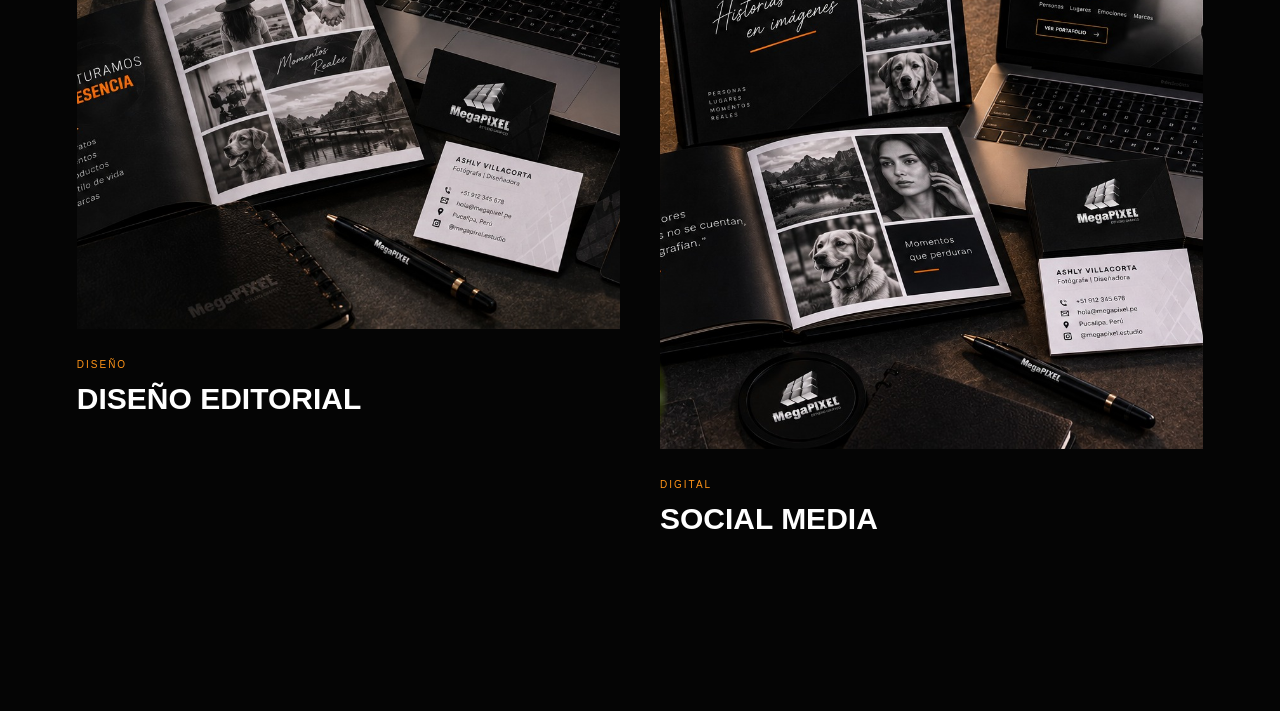
<file: portafolio.html>
<!DOCTYPE html>

<html lang="es">

<head>

    <meta charset="UTF-8">

    <meta
        name="viewport"
        content="width=device-width, initial-scale=1.0">

    <title>
        Portafolio | MegaPIXEL
    </title>

    <link rel="stylesheet"  href="style.css">
    <link rel="stylesheet" href="responsive.css">

</head>


<body>

    <div class="cursor"></div>
    <div class="cursor-follow"></div>


    <header class="header">

        <a
            href="index.html"
            class="header-logo">

            <img
                src="img/logo-megapixel.png"
                alt="MegaPIXEL">

        </a>


        <nav
            class="nav"
            id="nav">

            <a href="index.html">
                Inicio
            </a>

            <a href="nosotros.html">
                Nosotros
            </a>

            <a href="servicios.html">
                Servicios
            </a>

            <a
                href="portafolio.html"
                class="active">
                Portafolio
            </a>

            <a href="contacto.html">
                Contacto
            </a>

        </nav>


        <button
            class="menu-btn"
            id="menuBtn">

            <span></span>
            <span></span>

        </button>

    </header>


    <main>

        <section class="page-hero">

            <p class="eyebrow reveal">
                NUESTRO TRABAJO
            </p>

            <h1 class="reveal">

                PROYECTOS

                <span>
                    SELECCIONADOS.
                </span>

            </h1>

        </section>


        <section class="portfolio-page section">

            <div class="portfolio-grid">


                <article class="portfolio-item reveal">

                    <img
                        src="img/portafolio.proyecto-01.jpg"
                        alt="Proyecto MegaPIXEL">

                    <div>

                        <span>
                            BRANDING
                        </span>

                        <h2>
                            IDENTIDAD VISUAL
                        </h2>

                    </div>

                </article>


                <article class="portfolio-item reveal">

                    <img
                        src="img/portafolio.proyecto-02.jpg"
                        alt="Fotografía MegaPIXEL">

                    <div>

                        <span>
                            FOTOGRAFÍA
                        </span>

                        <h2>
                            CAMPAÑA VISUAL
                        </h2>

                    </div>

                </article>


                <article class="portfolio-item reveal">

                    <img
                        src="img/portafolio.proyecto-03.jpg"
                        alt="Publicidad">

                    <div>

                        <span>
                            PUBLICIDAD
                        </span>

                        <h2>
                            CAMPAÑA GRÁFICA
                        </h2>

                    </div>

                </article>


                <article class="portfolio-item reveal">

                    <img
                        src="img/portafolio.proyecto-04.jpg"
                        alt="Diseño web">

                    <div>

                        <span>
                            WEB
                        </span>

                        <h2>
                            EXPERIENCIA DIGITAL
                        </h2>

                    </div>

                </article>


                <article class="portfolio-item reveal">

                    <img
                        src="img/portafolio.proyecto-05.jpg"
                        alt="Diseño editorial">

                    <div>

                        <span>
                            DISEÑO
                        </span>

                        <h2>
                            DISEÑO EDITORIAL
                        </h2>

                    </div>

                </article>


                <article class="portfolio-item reveal">

                    <img
                        src="img/portafolio.proyecto-06.jpg"
                        alt="Contenido digital">

                    <div>

                        <span>
                            DIGITAL
                        </span>

                        <h2>
                            SOCIAL MEDIA
                        </h2>

                    </div>

                </article>

            </div>

        </section>

    </main>


    <script src="js.script.js"></script>

</body>

</html>
</file>
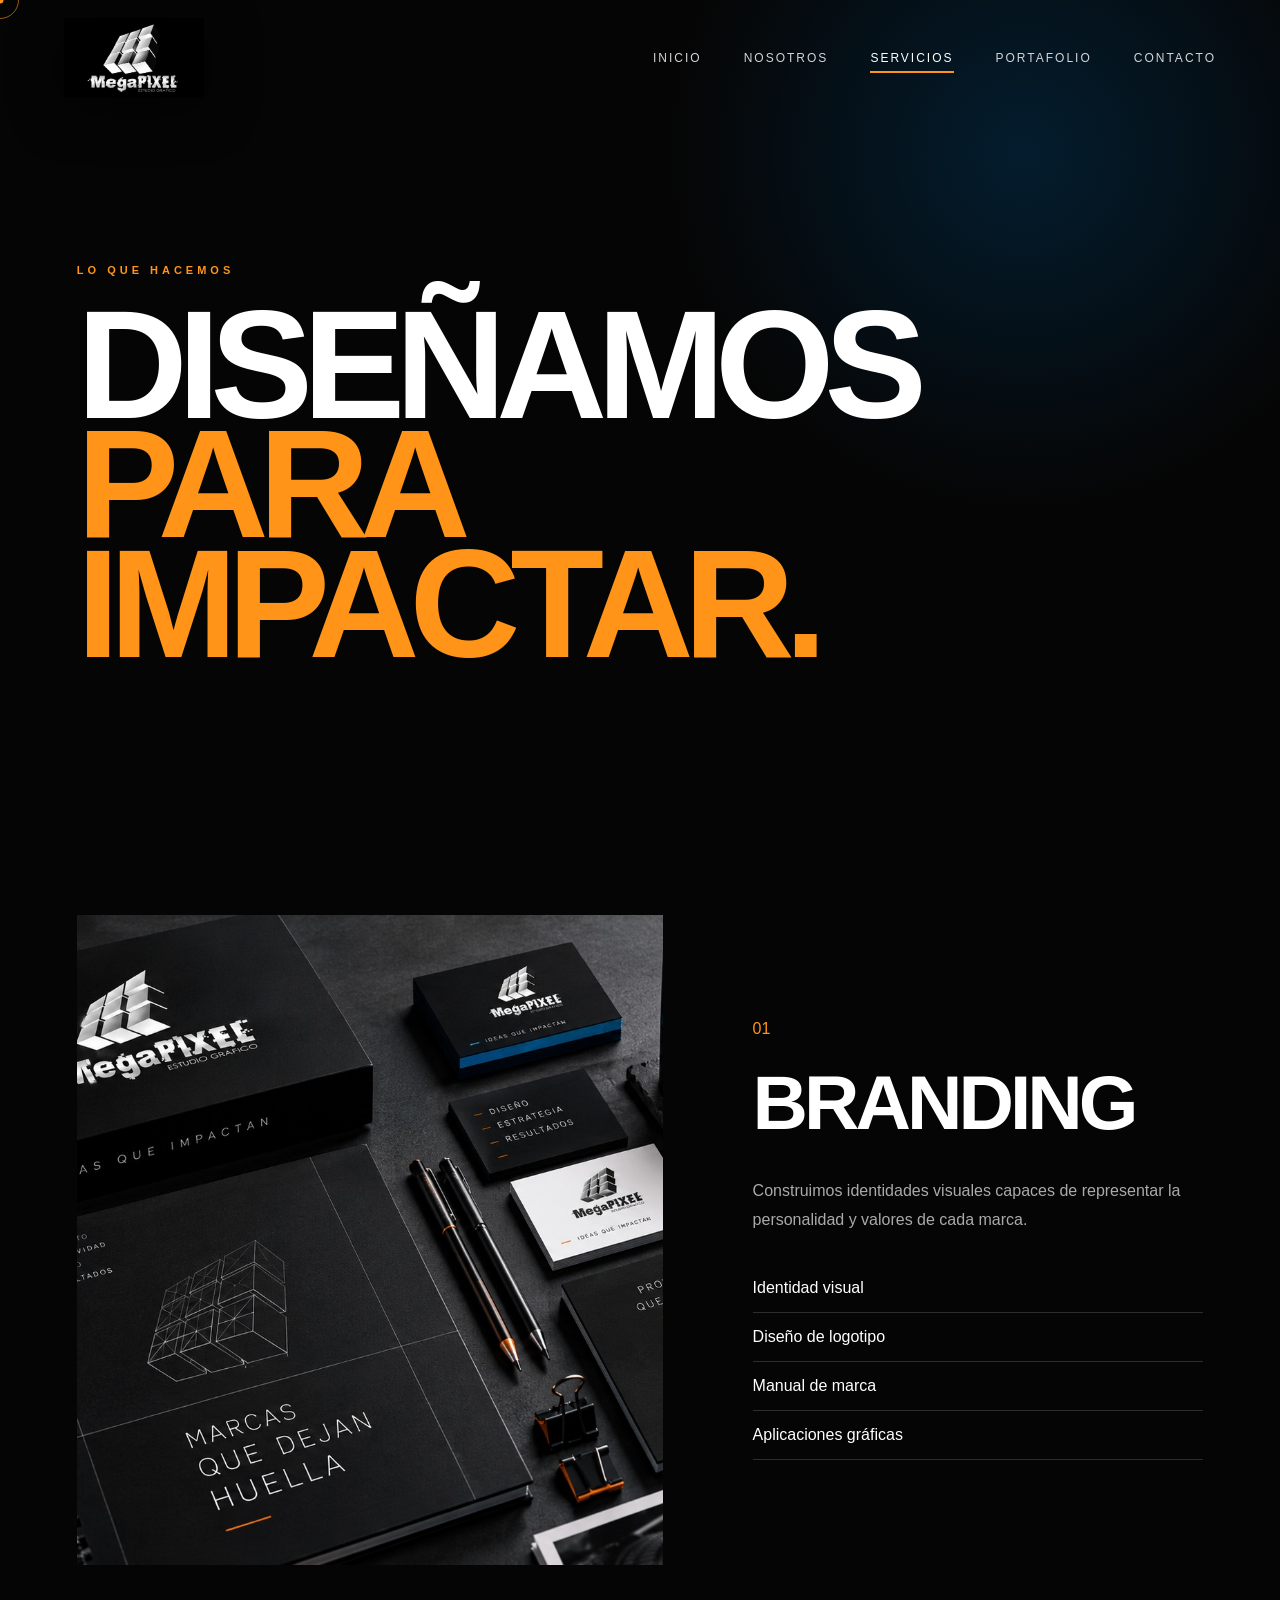
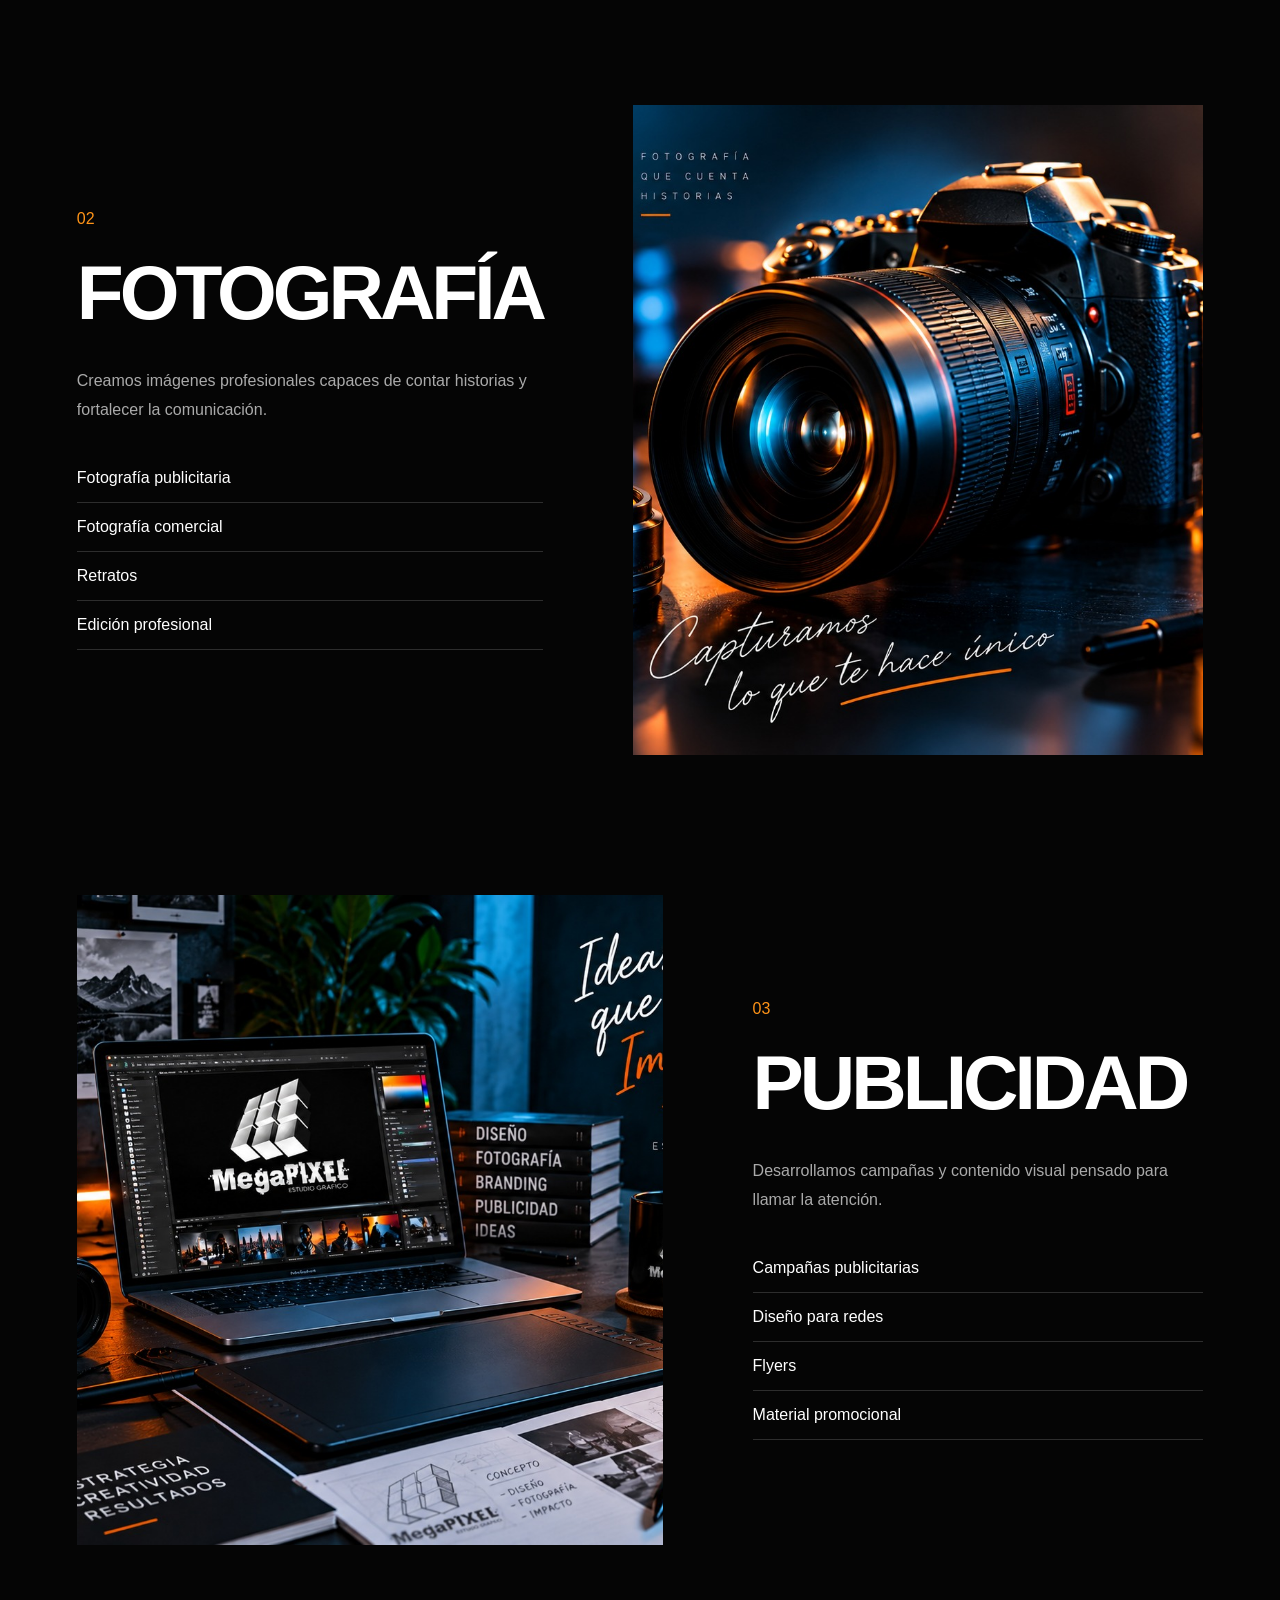
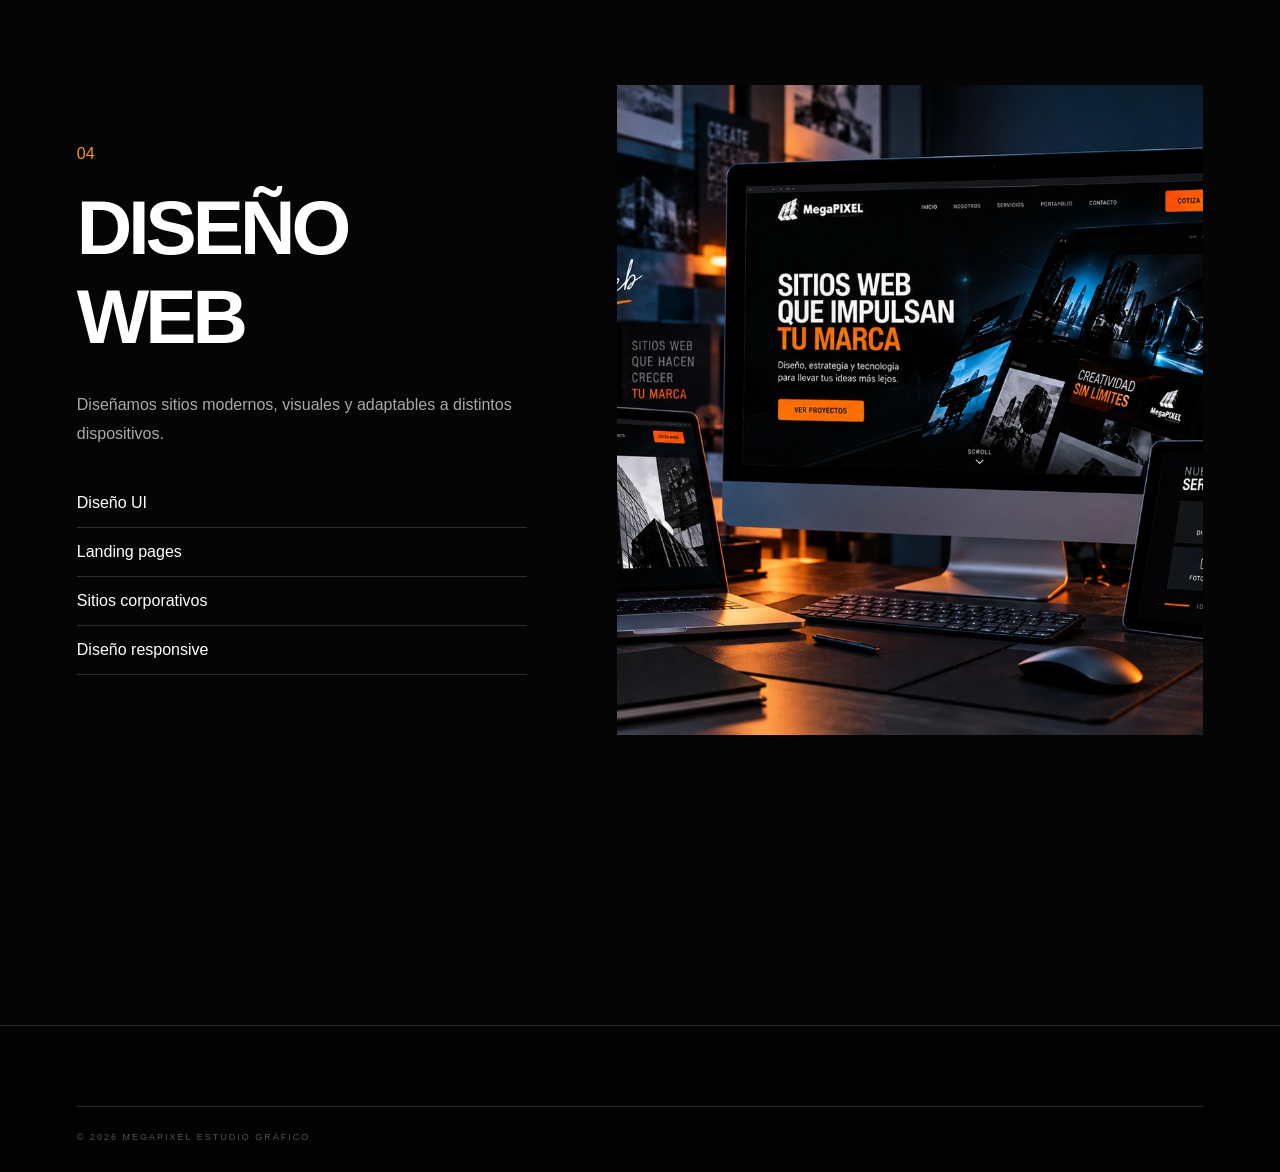
<file: servicios.html>
<!DOCTYPE html>

<html lang="es">

<head>

    <meta charset="UTF-8">

    <meta
        name="viewport"
        content="width=device-width, initial-scale=1.0">

    <title>
        Servicios | MegaPIXEL
    </title>

    <link rel="stylesheet" href="style.css">
    <link rel="stylesheet" href="responsive.css">

</head>


<body>

    <div class="cursor"></div>
    <div class="cursor-follow"></div>


    <header class="header">

        <a
            href="index.html"
            class="header-logo">

            <img
                src="img/logo-megapixel.png"
                alt="MegaPIXEL">

        </a>


        <nav
            class="nav"
            id="nav">

            <a href="index.html">
                Inicio
            </a>

            <a href="nosotros.html">
                Nosotros
            </a>

            <a
                href="servicios.html"
                class="active">
                Servicios
            </a>

            <a href="portafolio.html">
                Portafolio
            </a>

            <a href="contacto.html">
                Contacto
            </a>

        </nav>


        <button
            class="menu-btn"
            id="menuBtn">

            <span></span>
            <span></span>

        </button>

    </header>


    <main>

        <section class="page-hero">

            <p class="eyebrow reveal">
                LO QUE HACEMOS
            </p>

            <h1 class="reveal">

                DISEÑAMOS

                <span>
                    PARA IMPACTAR.
                </span>

            </h1>

        </section>


        <section class="service-detail section">


            <article class="service-feature reveal">

                <div class="service-feature-image">

                    <img
                        src="img/servicios.branding.jpg"
                        alt="Branding">

                </div>

                <div class="service-feature-text">

                    <span>01</span>

                    <h2>
                        BRANDING
                    </h2>

                    <p>
                        Construimos identidades visuales capaces
                        de representar la personalidad y valores
                        de cada marca.
                    </p>

                    <ul>
                        <li>Identidad visual</li>
                        <li>Diseño de logotipo</li>
                        <li>Manual de marca</li>
                        <li>Aplicaciones gráficas</li>
                    </ul>

                </div>

            </article>


            <article class="service-feature reverse reveal">

                <div class="service-feature-image">

                    <img
                        src="img/servicios.fotografia.jpg"
                        alt="Fotografía">

                </div>

                <div class="service-feature-text">

                    <span>02</span>

                    <h2>
                        FOTOGRAFÍA
                    </h2>

                    <p>
                        Creamos imágenes profesionales
                        capaces de contar historias y
                        fortalecer la comunicación.
                    </p>

                    <ul>
                        <li>Fotografía publicitaria</li>
                        <li>Fotografía comercial</li>
                        <li>Retratos</li>
                        <li>Edición profesional</li>
                    </ul>

                </div>

            </article>


            <article class="service-feature reveal">

                <div class="service-feature-image">

                    <img
                        src="img/servicios.publicidad.jpg"
                        alt="Publicidad">

                </div>

                <div class="service-feature-text">

                    <span>03</span>

                    <h2>
                        PUBLICIDAD
                    </h2>

                    <p>
                        Desarrollamos campañas y contenido
                        visual pensado para llamar la atención.
                    </p>

                    <ul>
                        <li>Campañas publicitarias</li>
                        <li>Diseño para redes</li>
                        <li>Flyers</li>
                        <li>Material promocional</li>
                    </ul>

                </div>

            </article>


            <article class="service-feature reverse reveal">

                <div class="service-feature-image">

                    <img
                        src="img/servicios.web.jpg"
                        alt="Diseño web">

                </div>

                <div class="service-feature-text">

                    <span>04</span>

                    <h2>
                        DISEÑO WEB
                    </h2>

                    <p>
                        Diseñamos sitios modernos,
                        visuales y adaptables a distintos
                        dispositivos.
                    </p>

                    <ul>
                        <li>Diseño UI</li>
                        <li>Landing pages</li>
                        <li>Sitios corporativos</li>
                        <li>Diseño responsive</li>
                    </ul>

                </div>

            </article>

        </section>

    </main>


    <footer class="footer">

        <div class="footer-bottom">

            <p>
                © 2026 MEGAPIXEL ESTUDIO GRÁFICO
            </p>

        </div>

    </footer>


    <script src="js.script.js"></script>

</body>

</html>
</file>
<file: style.css>
/* ==========================================================
   MEGAPIXEL ESTUDIO GRÁFICO
   STYLE.CSS
========================================================== */


/* ==========================================================
   01. VARIABLES
========================================================== */

:root {

    --black: #050505;
    --black-soft: #0b0d10;

    --white: #ffffff;
    --gray: #a5a5a5;
    --gray-dark: #242424;

    --orange: #ff9418;
    --orange-light: #ffb347;

    --blue: #005d91;
    --blue-dark: #001a35;

    --cyan: #32d6d1;

    --border: rgba(255,255,255,.16);

    --max-width: 1500px;

    --transition:
        cubic-bezier(.2,.7,.2,1);

}


/* ==========================================================
   02. RESET
========================================================== */

* {

    margin: 0;
    padding: 0;
    box-sizing: border-box;

}

html {

    scroll-behavior: smooth;

}

body {

    background:
        var(--black);

    color:
        var(--white);

    font-family:
        Arial,
        Helvetica,
        sans-serif;

    overflow-x: hidden;

}

body.menu-open {

    overflow: hidden;

}

img {

    width: 100%;
    display: block;

}

a {

    color: inherit;
    text-decoration: none;

}

button,
input,
textarea,
select {

    font: inherit;

}


/* ==========================================================
   03. SCROLLBAR
========================================================== */

::-webkit-scrollbar {

    width: 8px;

}

::-webkit-scrollbar-track {

    background:
        #050505;

}

::-webkit-scrollbar-thumb {

    background:
        var(--orange);

}


/* ==========================================================
   04. HEADER
========================================================== */

.header {

    position: fixed;

    top: 0;
    left: 0;

    width: 100%;

    height: 115px;

    padding:
        0 5%;

    display: flex;
    justify-content: space-between;
    align-items: center;

    z-index: 1000;

    transition:
        .4s var(--transition);

}

.header.scrolled {

    height: 85px;

    background:
        rgba(3,3,3,.88);

    backdrop-filter:
        blur(18px);

    border-bottom:
        1px solid var(--border);

}


/* LOGO HEADER */

.header-logo {

    position: relative;

    width: 140px;

    z-index: 1002;

}

.header-logo img {

    width: 100%;

    filter:
        drop-shadow(
            0 10px 25px rgba(0,0,0,.65)
        );

    transition:
        transform .35s var(--transition);

}

.header-logo:hover img {

    transform:
        scale(1.06);

}


/* ==========================================================
   05. NAVEGACIÓN
========================================================== */

.nav {

    display: flex;
    align-items: center;

    gap: 42px;

}

.nav a {

    position: relative;

    color:
        #d5d5d5;

    font-size:
        12px;

    letter-spacing:
        2px;

    text-transform:
        uppercase;

    padding:
        8px 0;

}

.nav a::after {

    content: "";

    position: absolute;

    bottom: 0;
    left: 0;

    width: 0;
    height: 2px;

    background:
        var(--orange);

    transition:
        width .3s ease;

}

.nav a:hover::after,
.nav a.active::after {

    width: 100%;

}

.nav a.active {

    color:
        var(--white);

}


/* ==========================================================
   06. BOTÓN MENÚ
========================================================== */

.menu-btn {

    width: 50px;
    height: 50px;

    display: none;

    border: 0;

    background:
        transparent;

    cursor: pointer;

    position: relative;

    z-index: 1002;

}

.menu-btn span {

    position: absolute;

    left: 10px;

    width: 30px;
    height: 2px;

    background:
        var(--white);

    transition:
        .3s;

}

.menu-btn span:first-child {

    top: 20px;

}

.menu-btn span:last-child {

    top: 29px;

}

.menu-btn.active span:first-child {

    transform:
        translateY(4px)
        rotate(45deg);

}

.menu-btn.active span:last-child {

    transform:
        translateY(-5px)
        rotate(-45deg);

}


/* ==========================================================
   07. HERO
========================================================== */

.hero {

    min-height: 100vh;

    position: relative;

    display: flex;
    align-items: center;

    padding:
        160px 6% 80px;

    overflow: hidden;

    background:

        radial-gradient(
            circle at 75% 30%,
            rgba(0,112,169,.18),
            transparent 32%
        ),

        radial-gradient(
            circle at 20% 70%,
            rgba(255,148,24,.10),
            transparent 25%
        ),

        #050505;

}


/* GRID */

.hero-grid {

    position: absolute;

    inset: 0;

    background-image:

        linear-gradient(
            rgba(255,255,255,.035) 1px,
            transparent 1px
        ),

        linear-gradient(
            90deg,
            rgba(255,255,255,.035) 1px,
            transparent 1px
        );

    background-size:
        70px 70px;

    mask-image:
        linear-gradient(
            to bottom,
            black,
            transparent
        );

}


/* BRILLOS */

.hero-glow {

    position: absolute;

    border-radius: 50%;

    filter:
        blur(100px);

    pointer-events: none;

}

.glow-orange {

    width: 400px;
    height: 400px;

    background:
        rgba(255,145,20,.16);

    left: -150px;
    bottom: -100px;

}

.glow-blue {

    width: 500px;
    height: 500px;

    background:
        rgba(0,126,180,.17);

    right: -200px;
    top: 10%;

}


/* HERO CONTENT */

.hero-content {

    position: relative;

    width: 100%;
    max-width: var(--max-width);

    margin:
        auto;

    z-index: 2;

}


/* EYEBROW */

.eyebrow {

    color:
        var(--orange);

    font-size:
        11px;

    font-weight:
        bold;

    letter-spacing:
        4px;

    margin-bottom:
        30px;

}


/* LOGO PRINCIPAL */

.hero-logo {

    width:
        clamp(
            260px,
            31vw,
            520px
        );

    margin-bottom:
        25px;

    perspective:
        1000px;

}

.hero-logo img {

    width: 100%;

    filter:

        drop-shadow(
            0 35px 35px
            rgba(0,0,0,.8)
        )

        drop-shadow(
            0 0 25px
            rgba(255,255,255,.07)
        );

    transition:
        transform .15s linear;

}


/* TÍTULO */

.hero-title {

    font-size:
        clamp(
            65px,
            10.3vw,
            175px
        );

    font-weight:
        900;

    line-height:
        .78;

    letter-spacing:
        -8px;

    max-width:
        1300px;

}

.hero-title span {

    color:
        transparent;

    -webkit-text-stroke:
        2px var(--white);

}


/* HERO BOTTOM */

.hero-bottom {

    margin-top:
        55px;

    display:
        flex;

    justify-content:
        space-between;

    align-items:
        flex-end;

}

.hero-bottom p {

    width:
        min(
            420px,
            100%
        );

    color:
        var(--gray);

    font-size:
        17px;

    line-height:
        1.7;

}


/* BOTÓN CIRCULAR */

.circle-button {

    width:
        150px;

    height:
        150px;

    border:
        1px solid
        rgba(255,255,255,.4);

    border-radius:
        50%;

    display:
        flex;

    align-items:
        center;

    justify-content:
        center;

    gap:
        15px;

    font-size:
        11px;

    letter-spacing:
        1px;

    transition:
        .4s var(--transition);

}

.circle-button strong {

    font-size:
        25px;

}

.circle-button:hover {

    background:
        var(--orange);

    color:
        #000;

    border-color:
        var(--orange);

    transform:
        rotate(-8deg)
        scale(1.08);

}


/* SCROLL */

.scroll-text {

    position: absolute;

    right: 2%;
    bottom: 55px;

    writing-mode:
        vertical-rl;

    font-size:
        9px;

    letter-spacing:
        4px;

    color:
        #888;

}

.scroll-text span {

    display:
        inline-block;

    width:
        1px;

    height:
        65px;

    margin-top:
        15px;

    background:
        var(--orange);

}


/* ==========================================================
   08. MARQUEE
========================================================== */

.marquee {

    background:
        var(--orange);

    color:
        #050505;

    overflow:
        hidden;

    padding:
        22px 0;

    transform:
        rotate(-1deg)
        scale(1.02);

}

.marquee-track {

    display:
        flex;

    width:
        max-content;

    animation:
        marquee 25s linear infinite;

}

.marquee-track span {

    font-size:
        clamp(
            28px,
            4vw,
            65px
        );

    font-weight:
        900;

    margin-right:
        40px;

    white-space:
        nowrap;

}


/* ==========================================================
   09. SECCIONES
========================================================== */

.section {

    max-width:
        var(--max-width);

    margin:
        auto;

    padding:
        150px 6%;

}

.section-number {

    border-top:
        1px solid
        var(--border);

    padding-top:
        20px;

    margin-bottom:
        80px;

    color:
        #777;

    font-size:
        10px;

    letter-spacing:
        3px;

}


/* ==========================================================
   10. TÍTULOS
========================================================== */

.big-heading {

    font-size:
        clamp(
            55px,
            8vw,
            125px
        );

    line-height:
        .85;

    letter-spacing:
        -6px;

    font-weight:
        900;

}

.big-heading span {

    display:
        block;

    color:
        var(--orange);

}


/* ==========================================================
   11. INTRO
========================================================== */

.intro-grid {

    display:
        grid;

    grid-template-columns:
        2fr 1fr;

    gap:
        100px;

    align-items:
        end;

}

.intro-copy p {

    color:
        #aaa;

    font-size:
        18px;

    line-height:
        1.8;

    margin-bottom:
        25px;

}


/* TEXT LINK */

.text-link {

    display:
        inline-flex;

    gap:
        25px;

    align-items:
        center;

    margin-top:
        25px;

    padding-bottom:
        8px;

    border-bottom:
        1px solid
        var(--white);

    font-size:
        12px;

    letter-spacing:
        2px;

}

.text-link span {

    color:
        var(--orange);

}


/* ==========================================================
   12. FEATURE IMAGE
========================================================== */

.feature-image {

    width:
        90%;

    max-width:
        1650px;

    height:
        85vh;

    margin:
        50px auto;

    overflow:
        hidden;

    position:
        relative;

}

.feature-image img {

    width:
        100%;

    height:
        120%;

    object-fit:
        cover;

    filter:
        brightness(.6);

}

.feature-overlay {

    position:
        absolute;

    inset:
        0;

    display:
        flex;

    flex-direction:
        column;

    justify-content:
        flex-end;

    padding:
        6%;

    background:
        linear-gradient(
            transparent,
            rgba(0,0,0,.75)
        );

}

.feature-overlay p {

    color:
        var(--orange);

    letter-spacing:
        3px;

    font-size:
        10px;

    margin-bottom:
        20px;

}

.feature-overlay h2 {

    font-size:
        clamp(
            60px,
            9vw,
            145px
        );

    line-height:
        .8;

    letter-spacing:
        -7px;

}


/* ==========================================================
   13. SERVICIOS
========================================================== */

.services-heading {

    display:
        grid;

    grid-template-columns:
        2fr 1fr;

    gap:
        80px;

    align-items:
        end;

    margin-bottom:
        100px;

}

.services-heading p {

    color:
        var(--gray);

    line-height:
        1.7;

}

.service-row {

    min-height:
        150px;

    display:
        grid;

    grid-template-columns:
        70px 2fr 1fr 60px;

    align-items:
        center;

    border-top:
        1px solid
        var(--border);

    transition:
        .35s var(--transition);

    position:
        relative;

    overflow:
        hidden;

}

.service-row:last-child {

    border-bottom:
        1px solid
        var(--border);

}

.service-row::before {

    content: "";

    position:
        absolute;

    inset:
        0;

    background:
        var(--orange);

    transform:
        translateY(102%);

    transition:
        .4s var(--transition);

    z-index:
        -1;

}

.service-row:hover::before {

    transform:
        translateY(0);

}

.service-row:hover {

    color:
        #050505;

    padding:
        0 25px;

}

.service-number {

    font-size:
        11px;

}

.service-row h3 {

    font-size:
        clamp(
            30px,
            4vw,
            62px
        );

    letter-spacing:
        -2px;

}

.service-row p {

    color:
        #888;

    line-height:
        1.5;

}

.service-row:hover p {

    color:
        #111;

}

.arrow {

    font-size:
        35px;

    text-align:
        right;

}


/* ==========================================================
   14. PROYECTOS
========================================================== */

.projects-header {

    display:
        flex;

    justify-content:
        space-between;

    align-items:
        flex-end;

    margin-bottom:
        90px;

}

.project-grid {

    display:
        grid;

    grid-template-columns:
        1fr 1fr;

    gap:
        80px 40px;

}

.project-down {

    margin-top:
        120px;

}

.project-image {

    height:
        650px;

    overflow:
        hidden;

    background:
        #111;

}

.project-image img {

    width:
        100%;

    height:
        100%;

    object-fit:
        cover;

    transition:
        transform
        .8s var(--transition);

}

.project-card:hover
.project-image img {

    transform:
        scale(1.08);

}

.project-info {

    padding:
        25px 0;

    display:
        flex;

    justify-content:
        space-between;

    border-bottom:
        1px solid
        var(--border);

}

.project-info p {

    color:
        var(--orange);

    font-size:
        9px;

    letter-spacing:
        2px;

    margin-bottom:
        10px;

}

.project-info h3 {

    font-size:
        25px;

}

.project-info > span {

    font-size:
        30px;

}


/* ==========================================================
   15. PROCESO
========================================================== */

.process-grid {

    display:
        grid;

    grid-template-columns:
        repeat(4,1fr);

    margin-top:
        100px;

}

.process-item {

    padding:
        35px;

    min-height:
        300px;

    border:
        1px solid
        var(--border);

    margin-right:
        -1px;

    transition:
        .35s;

}

.process-item > span {

    color:
        var(--orange);

    font-size:
        11px;

}

.process-item h3 {

    margin:
        100px 0 20px;

    font-size:
        24px;

}

.process-item p {

    color:
        #888;

    line-height:
        1.7;

}

.process-item:hover {

    background:
        var(--orange);

    color:
        #050505;

    transform:
        translateY(-15px);

}

.process-item:hover span,
.process-item:hover p {

    color:
        #050505;

}


/* ==========================================================
   16. CTA
========================================================== */

.cta {

    min-height:
        85vh;

    padding:
        120px 6%;

    display:
        flex;

    flex-direction:
        column;

    justify-content:
        center;

    align-items:
        center;

    text-align:
        center;

    position:
        relative;

    overflow:
        hidden;

    border-top:
        1px solid
        var(--border);

}

.cta-glow {

    position:
        absolute;

    width:
        600px;

    height:
        600px;

    border-radius:
        50%;

    background:
        rgba(0,100,160,.18);

    filter:
        blur(120px);

}

.cta > p {

    color:
        var(--orange);

    font-size:
        11px;

    letter-spacing:
        4px;

    margin-bottom:
        30px;

}

.cta h2 {

    position:
        relative;

    font-size:
        clamp(
            70px,
            11vw,
            175px
        );

    line-height:
        .78;

    letter-spacing:
        -9px;

}

.cta h2 span {

    display:
        block;

    color:
        transparent;

    -webkit-text-stroke:
        2px white;

}

.cta-button {

    position:
        relative;

    margin-top:
        60px;

    padding:
        20px 30px;

    background:
        var(--orange);

    color:
        #050505;

    font-weight:
        bold;

    font-size:
        11px;

    letter-spacing:
        2px;

    transition:
        .3s;

}

.cta-button:hover {

    transform:
        translateY(-7px);

    background:
        var(--white);

}


/* ==========================================================
   17. PÁGINAS INTERNAS
========================================================== */

.page-hero {

    min-height:
        85vh;

    padding:
        220px 6% 100px;

    display:
        flex;

    flex-direction:
        column;

    justify-content:
        flex-end;

    background:

        radial-gradient(
            circle at 80% 20%,
            rgba(0,100,170,.25),
            transparent 30%
        ),

        #050505;

}

.page-hero h1 {

    font-size:
        clamp(
            75px,
            12vw,
            190px
        );

    line-height:
        .78;

    letter-spacing:
        -10px;

}

.page-hero h1 span {

    display:
        block;

    color:
        var(--orange);

}

.page-description {

    width:
        min(
            550px,
            100%
        );

    color:
        #aaa;

    line-height:
        1.8;

    margin-top:
        50px;

    font-size:
        18px;

}


/* ==========================================================
   18. ABOUT
========================================================== */

.about-grid {

    display:
        grid;

    grid-template-columns:
        1.5fr 1fr;

    gap:
        100px;

}

.about-text {

    font-size:
        18px;

    color:
        #aaa;

    line-height:
        1.8;

}

.about-text p {

    margin-bottom:
        30px;

}


/* ==========================================================
   19. SERVICE DETAILS
========================================================== */

.service-feature {

    display:
        grid;

    grid-template-columns:
        1.3fr 1fr;

    min-height:
        650px;

    margin-bottom:
        140px;

    align-items:
        center;

    gap:
        90px;

}

.service-feature.reverse {

    grid-template-columns:
        1fr 1.3fr;

}

.service-feature.reverse
.service-feature-image {

    order:
        2;

}

.service-feature-image {

    height:
        650px;

    overflow:
        hidden;

}

.service-feature-image img {

    height:
        100%;

    object-fit:
        cover;

    transition:
        1s var(--transition);

}

.service-feature:hover
.service-feature-image img {

    transform:
        scale(1.06);

}

.service-feature-text > span {

    color:
        var(--orange);

}

.service-feature-text h2 {

    font-size:
        clamp(
            45px,
            6vw,
            90px
        );

    margin:
        20px 0 30px;

    letter-spacing:
        -4px;

}

.service-feature-text p {

    color:
        #aaa;

    line-height:
        1.8;

    margin-bottom:
        30px;

}

.service-feature-text ul {

    list-style:
        none;

}

.service-feature-text li {

    padding:
        15px 0;

    border-bottom:
        1px solid
        var(--border);

}


/* ==========================================================
   20. PORTAFOLIO PAGE
========================================================== */

.portfolio-grid {

    display:
        grid;

    grid-template-columns:
        repeat(2,1fr);

    gap:
        100px 40px;

}

.portfolio-item {

    cursor:
        pointer;

}

.portfolio-item:nth-child(even) {

    margin-top:
        120px;

}

.portfolio-item img {

    height:
        650px;

    object-fit:
        cover;

    transition:
        .7s var(--transition);

}

.portfolio-item:hover img {

    transform:
        scale(.97);

    filter:
        brightness(.7);

}

.portfolio-item div {

    padding:
        25px 0;

}

.portfolio-item span {

    color:
        var(--orange);

    font-size:
        10px;

    letter-spacing:
        2px;

}

.portfolio-item h2 {

    margin-top:
        10px;

    font-size:
        30px;

}


/* ==========================================================
   21. CONTACTO
========================================================== */

.contact-page {

    min-height:
        100vh;

    padding:
        190px 6% 100px;

    display:
        grid;

    grid-template-columns:
        1fr 1fr;

    gap:
        120px;

    align-items:
        center;

}

.contact-title h1 {

    font-size:
        clamp(
            70px,
            9vw,
            145px
        );

    line-height:
        .8;

    letter-spacing:
        -8px;

}

.contact-title h1 span {

    color:
        var(--orange);

    display:
        block;

}

.contact-title > p:last-child {

    color:
        #999;

    margin-top:
        40px;

    line-height:
        1.7;

    max-width:
        450px;

}


/* FORM */

.contact-form {

    padding:
        50px;

    background:
        #0c0c0c;

    border:
        1px solid
        var(--border);

}

.input-group {

    margin-bottom:
        35px;

}

.input-group label {

    display:
        block;

    color:
        var(--orange);

    font-size:
        9px;

    letter-spacing:
        3px;

    margin-bottom:
        12px;

}

.input-group input,
.input-group textarea,
.input-group select {

    width:
        100%;

    padding:
        15px 0;

    background:
        transparent;

    border:
        none;

    border-bottom:
        1px solid #444;

    color:
        white;

    outline:
        none;

}

.input-group select option {

    color:
        #000;

}

.input-group textarea {

    resize:
        vertical;

}

.input-group input:focus,
.input-group textarea:focus,
.input-group select:focus {

    border-color:
        var(--orange);

}

.form-button {

    width:
        100%;

    padding:
        20px;

    background:
        var(--orange);

    border:
        none;

    color:
        #050505;

    font-weight:
        bold;

    letter-spacing:
        2px;

    cursor:
        pointer;

    transition:
        .3s;

}

.form-button:hover {

    background:
        white;

}


/* ==========================================================
   22. FOOTER
========================================================== */

.footer {

    padding:
        80px 6% 30px;

    border-top:
        1px solid
        var(--border);

    background:
        #020202;

}

.footer-top {

    display:
        flex;

    justify-content:
        space-between;

    align-items:
        center;

    padding-bottom:
        70px;

}

.footer-logo {

    width:
        420px;

}

.footer-logo img {

    filter:
        drop-shadow(
            0 20px 30px rgba(0,0,0,.8)
        );

}

.footer-menu {

    display:
        flex;

    flex-direction:
        column;

    gap:
        12px;

    text-align:
        right;

}

.footer-menu a {

    color:
        #999;

}

.footer-menu a:hover {

    color:
        var(--orange);

}

.footer-bottom {

    padding-top:
        25px;

    border-top:
        1px solid
        var(--border);

    display:
        flex;

    justify-content:
        space-between;

    color:
        #555;

    font-size:
        9px;

    letter-spacing:
        2px;

}


/* ==========================================================
   23. ANIMACIONES SCROLL
========================================================== */

.reveal {

    opacity:
        0;

    transform:
        translateY(70px);

    transition:

        opacity
        1s
        var(--transition),

        transform
        1s
        var(--transition);

}

.reveal.visible {

    opacity:
        1;

    transform:
        translateY(0);

}


/* MARQUEE */

@keyframes marquee {

    from {

        transform:
            translateX(0);

    }

    to {

        transform:
            translateX(-50%);

    }

}


/* ==========================================================
   24. CURSOR
========================================================== */

.cursor {

    position:
        fixed;

    width:
        7px;

    height:
        7px;

    border-radius:
        50%;

    background:
        var(--orange);

    pointer-events:
        none;

    z-index:
        9999;

    transform:
        translate(-50%,-50%);

}

.cursor-follow {

    position:
        fixed;

    width:
        38px;

    height:
        38px;

    border:
        1px solid
        rgba(255,148,24,.6);

    border-radius:
        50%;

    pointer-events:
        none;

    z-index:
        9998;

    transform:
        translate(-50%,-50%);

}


/* ==========================================================
   25. RESPONSIVE TABLET
========================================================== */

@media
(max-width: 1000px) {

    .header-logo {

        width:
            190px;

    }

    .menu-btn {

        display:
            block;

    }

    .nav {

        position:
            fixed;

        inset:
            0;

        background:
            #050505;

        display:
            flex;

        flex-direction:
            column;

        justify-content:
            center;

        align-items:
            center;

        gap:
            25px;

        transform:
            translateY(-100%);

        transition:
            .6s var(--transition);

    }

    .nav.open {

        transform:
            translateY(0);

    }

    .nav a {

        font-size:
            35px;

        font-weight:
            900;

        letter-spacing:
            -1px;

    }

    .intro-grid,
    .services-heading,
    .about-grid,
    .contact-page {

        grid-template-columns:
            1fr;

    }

    .process-grid {

        grid-template-columns:
            repeat(2,1fr);

    }

    .service-feature,
    .service-feature.reverse {

        grid-template-columns:
            1fr;

    }

    .service-feature.reverse
    .service-feature-image {

        order:
            0;

    }

}


/* ==========================================================
   26. RESPONSIVE MÓVIL
========================================================== */

@media
(max-width: 650px) {

    .header {

        height:
            85px;

    }

    .header-logo {

        width:
            155px;

    }

    .hero {

        padding:
            130px 6% 60px;

    }

    .hero-logo {

        width:
            260px;

    }

    .hero-title {

        letter-spacing:
            -4px;

    }

    .hero-bottom {

        flex-direction:
            column;

        align-items:
            flex-start;

        gap:
            40px;

    }

    .circle-button {

        width:
            120px;

        height:
            120px;

    }

    .big-heading {

        letter-spacing:
            -3px;

    }

    .section {

        padding:
            100px 6%;

    }

    .section-number {

        margin-bottom:
            50px;

    }

    .feature-image {

        width:
            100%;

        height:
            70vh;

    }

    .service-row {

        grid-template-columns:
            40px 1fr 40px;

        min-height:
            120px;

    }

    .service-row p {

        display:
            none;

    }

    .service-row h3 {

        font-size:
            27px;

    }

    .project-grid,
    .portfolio-grid {

        grid-template-columns:
            1fr;

    }

    .project-down,
    .portfolio-item:nth-child(even) {

        margin-top:
            0;

    }

    .project-image,
    .portfolio-item img {

        height:
            480px;

    }

    .process-grid {

        grid-template-columns:
            1fr;

    }

    .process-item {

        min-height:
            230px;

    }

    .process-item h3 {

        margin-top:
            60px;

    }

    .page-hero {

        padding:
            160px 6% 80px;

    }

    .page-hero h1 {

        letter-spacing:
            -5px;

    }

    .service-feature {

        margin-bottom:
            80px;

        gap:
            40px;

    }

    .service-feature-image {

        height:
            450px;

    }

    .contact-page {

        padding:
            150px 6% 80px;

        gap:
            60px;

    }

    .contact-title h1 {

        letter-spacing:
            -4px;

    }

    .contact-form {

        padding:
            30px 20px;

    }

    .footer-top {

        flex-direction:
            column;

        align-items:
            flex-start;

        gap:
            50px;

    }

    .footer-logo {

        width:
            270px;

    }

    .footer-menu {

        text-align:
            left;

    }

    .footer-bottom {

        flex-direction:
            column;

        gap:
            15px;

    }

    .cursor,
    .cursor-follow {

        display:
            none;

    }

}
</file>
<file: responsive.css>
/* =========================================================
   MEGAPIXEL - RESPONSIVE
   Adaptación para laptop, tablet y celular
========================================================= */


/* =========================
   LAPTOP / TABLET
========================= */

@media (max-width: 1100px) {

    .header {
        padding: 0 30px;
    }

    .header-logo {
        width: 190px;
    }

    .menu-btn {
        display: block;
    }

    /* Menú móvil */

    .nav {
        position: fixed;
        top: 0;
        left: 0;

        width: 100%;
        height: 100vh;
        height: 100dvh;

        background: #050505;

        display: flex;
        flex-direction: column;
        justify-content: center;
        align-items: center;

        gap: 30px;

        transform: translateY(-100%);
        transition: transform .5s ease;

        z-index: 1001;
    }

    .nav.open {
        transform: translateY(0);
    }

    .nav a {
        font-size: 32px;
        font-weight: 800;
    }


    /* HERO */

    .hero {
        padding-left: 5%;
        padding-right: 5%;
    }

    .hero-logo {
        width: min(420px, 60vw);
    }

    .hero-title {
        font-size: clamp(65px, 11vw, 110px);
        letter-spacing: -5px;
    }


    /* SECCIONES */

    .intro-grid,
    .services-heading,
    .about-grid {
        grid-template-columns: 1fr;
        gap: 50px;
    }


    /* PROCESO */

    .process-grid {
        grid-template-columns: repeat(2, 1fr);
    }


    /* SERVICIOS */

    .service-feature,
    .service-feature.reverse {
        grid-template-columns: 1fr;
    }

    .service-feature.reverse .service-feature-image {
        order: 0;
    }


    /* CONTACTO */

    .contact-page {
        grid-template-columns: 1fr;
    }
}


/* =========================================================
   CELULAR
========================================================= */

@media (max-width: 768px) {

    html,
    body {
        width: 100%;
        overflow-x: hidden;
    }


    /* =========================
       HEADER
    ========================= */

    .header {
        height: 80px;
        padding: 0 20px;
    }

    .header.scrolled {
        height: 70px;
    }

    .header-logo {
        width: 145px;
    }


    /* =========================
       MENÚ
    ========================= */

    .menu-btn {
        display: block;
    }

    .nav {
        padding: 100px 20px 40px;
    }

    .nav a {
        font-size: 30px;
    }


    /* =========================
       HERO
    ========================= */

    .hero {
        min-height: 100svh;

        padding:
            120px 20px
            60px;
    }

    .hero-logo {
        width: min(290px, 85vw);
        margin-bottom: 30px;
    }

    .hero-title {
        font-size: clamp(48px, 15vw, 78px);
        line-height: .84;
        letter-spacing: -3px;
    }

    .hero-title span {
        -webkit-text-stroke: 1px #fff;
    }

    .hero-bottom {
        flex-direction: column;
        align-items: flex-start;

        gap: 35px;
        margin-top: 40px;
    }

    .hero-bottom p {
        width: 100%;
        font-size: 15px;
    }

    .circle-button {
        width: 115px;
        height: 115px;
    }

    .scroll-text {
        display: none;
    }


    /* =========================
       MARQUESINA
    ========================= */

    .marquee {
        padding: 15px 0;
    }

    .marquee-track span {
        font-size: 28px;
    }


    /* =========================
       SECCIONES
    ========================= */

    .section {
        width: 100%;
        padding: 85px 20px;
    }

    .section-number {
        margin-bottom: 45px;
    }


    /* =========================
       TÍTULOS
    ========================= */

    .big-heading {
        font-size: clamp(45px, 14vw, 70px);
        line-height: .88;
        letter-spacing: -3px;
    }


    /* =========================
       INTRO
    ========================= */

    .intro-grid {
        grid-template-columns: 1fr;
        gap: 40px;
    }

    .intro-copy p {
        font-size: 16px;
    }


    /* =========================
       IMAGEN GRANDE
    ========================= */

    .feature-image {
        width: 100%;
        height: 65vh;
        min-height: 480px;

        margin: 20px 0;
    }

    .feature-image img {
        width: 100%;
        height: 110%;

        object-fit: cover;
    }

    .feature-overlay {
        padding: 30px 20px;
    }

    .feature-overlay h2 {
        font-size: clamp(45px, 14vw, 72px);
        letter-spacing: -3px;
    }


    /* =========================
       SERVICIOS
    ========================= */

    .services-heading {
        grid-template-columns: 1fr;
        gap: 35px;

        margin-bottom: 60px;
    }

    .service-row {
        grid-template-columns:
            35px
            1fr
            35px;

        min-height: 105px;

        gap: 10px;
    }

    .service-row p {
        display: none;
    }

    .service-row h3 {
        font-size: clamp(23px, 7vw, 34px);
    }

    .arrow {
        font-size: 25px;
    }


    /* =========================
       PORTAFOLIO INDEX
    ========================= */

    .projects-header {
        flex-direction: column;
        align-items: flex-start;

        gap: 30px;

        margin-bottom: 55px;
    }

    .project-grid {
        grid-template-columns: 1fr;
        gap: 60px;
    }

    .project-down {
        margin-top: 0;
    }

    .project-image {
        width: 100%;
        height: auto;

        aspect-ratio: 16 / 10;
    }

    .project-image img {
        width: 100%;
        height: 100%;

        object-fit: cover;
    }

    .project-info h3 {
        font-size: 20px;
    }


    /* =========================
       PROCESO
    ========================= */

    .process-grid {
        grid-template-columns: 1fr;
        margin-top: 60px;
    }

    .process-item {
        min-height: 220px;
        margin-bottom: -1px;
    }

    .process-item h3 {
        margin-top: 55px;
    }


    /* =========================
       CTA
    ========================= */

    .cta {
        min-height: 70vh;

        padding:
            90px 20px;
    }

    .cta h2 {
        font-size: clamp(52px, 15vw, 82px);
        line-height: .83;
        letter-spacing: -4px;
    }

    .cta h2 span {
        -webkit-text-stroke: 1px #fff;
    }


    /* =========================
       FOOTER
    ========================= */

    .footer {
        padding:
            60px 20px
            30px;
    }

    .footer-top {
        flex-direction: column;
        align-items: flex-start;

        gap: 45px;
    }

    .footer-logo {
        width: min(280px, 80vw);
    }

    .footer-menu {
        text-align: left;
    }

    .footer-bottom {
        flex-direction: column;
        gap: 15px;
    }


    /* No usar cursor de PC
       en pantalla táctil */

    .cursor,
    .cursor-follow {
        display: none;
    }
}


/* =========================================================
   CELULARES PEQUEÑOS
========================================================= */

@media (max-width: 430px) {

    .header {
        padding: 0 15px;
    }

    .header-logo {
        width: 135px;
    }

    .hero {
        padding-left: 15px;
        padding-right: 15px;
    }

    .hero-logo {
        width: 250px;
    }

    .hero-title {
        font-size: clamp(44px, 15vw, 64px);
        letter-spacing: -2px;
    }

    .section {
        padding-left: 15px;
        padding-right: 15px;
    }

    .big-heading {
        font-size: clamp(40px, 13vw, 58px);
    }

    .feature-overlay {
        padding-left: 15px;
        padding-right: 15px;
    }

    .footer {
        padding-left: 15px;
        padding-right: 15px;
    }
}


/* =========================================================
   DISPOSITIVOS TÁCTILES
========================================================= */

@media (hover: none) {

    .cursor,
    .cursor-follow {
        display: none !important;
    }

    .project-card:hover .project-image img {
        transform: none;
    }

    .portfolio-item:hover img {
        transform: none;
    }
}
</file>
